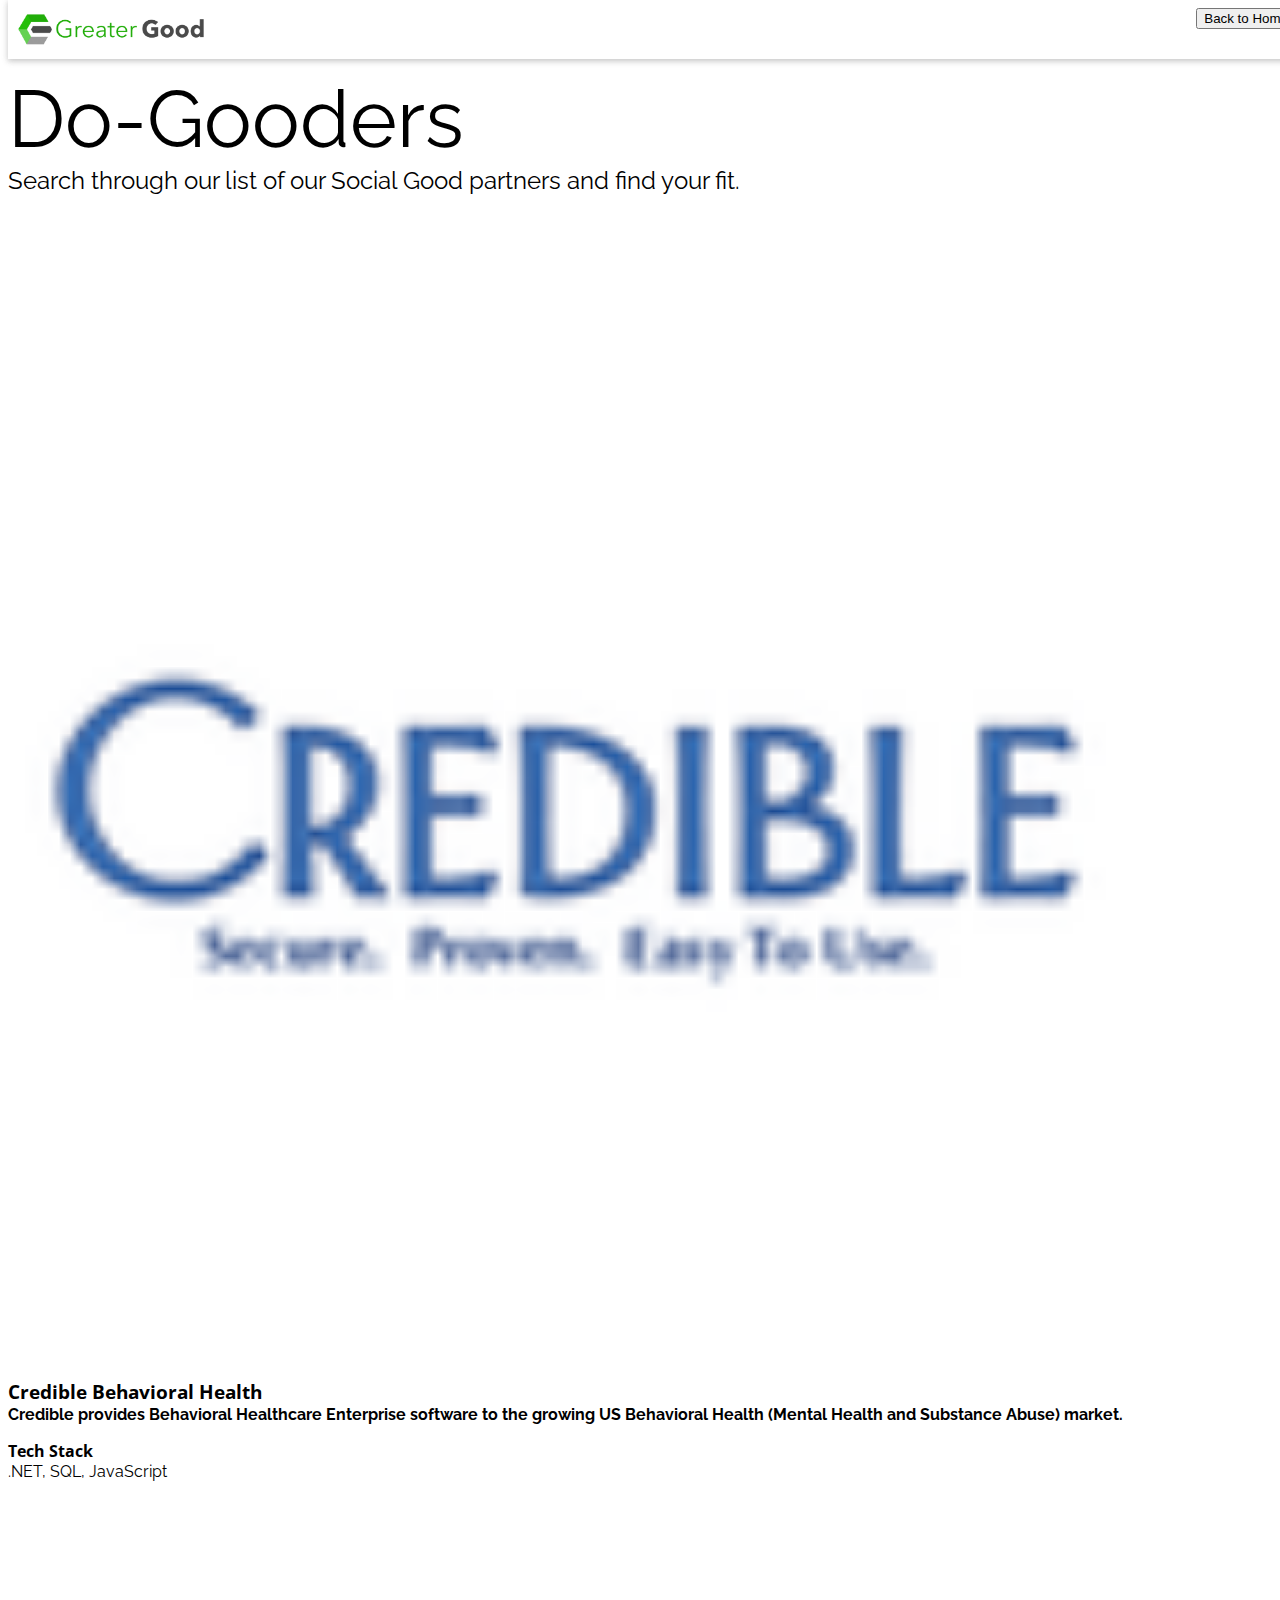
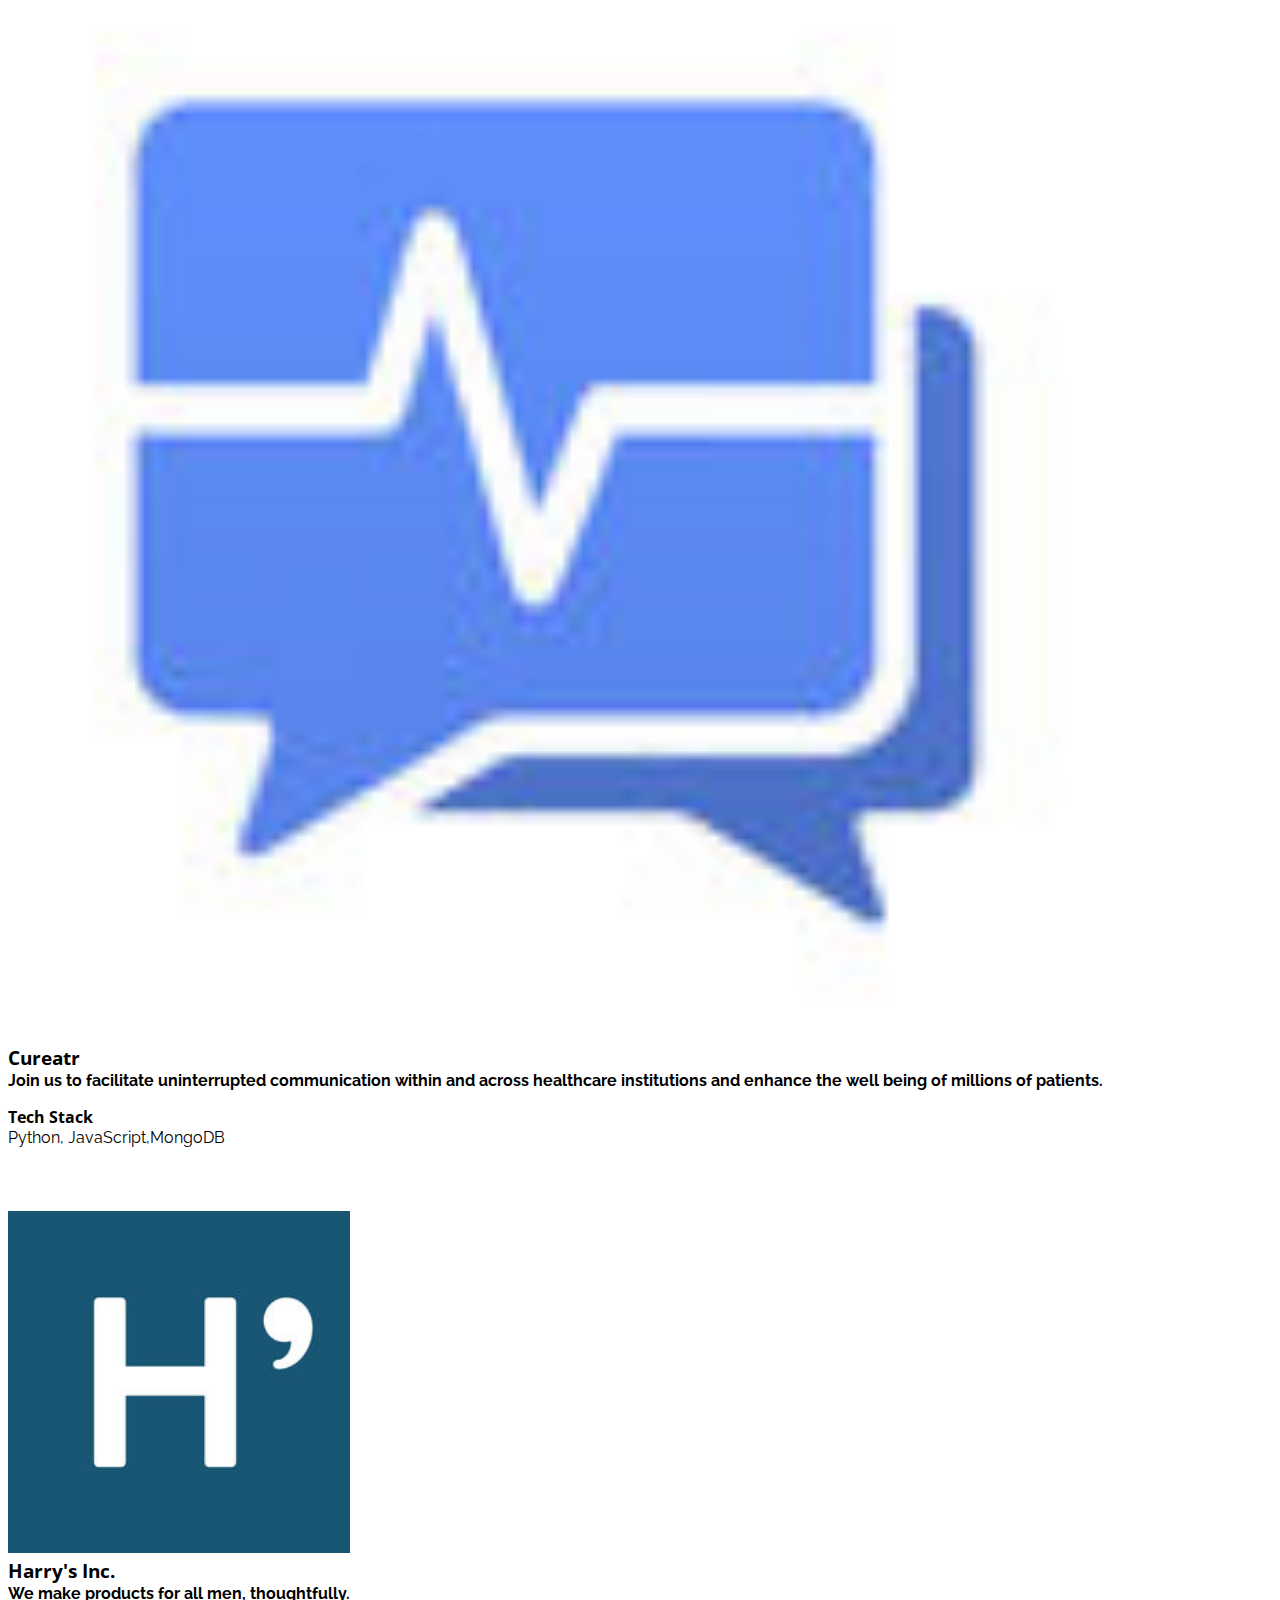
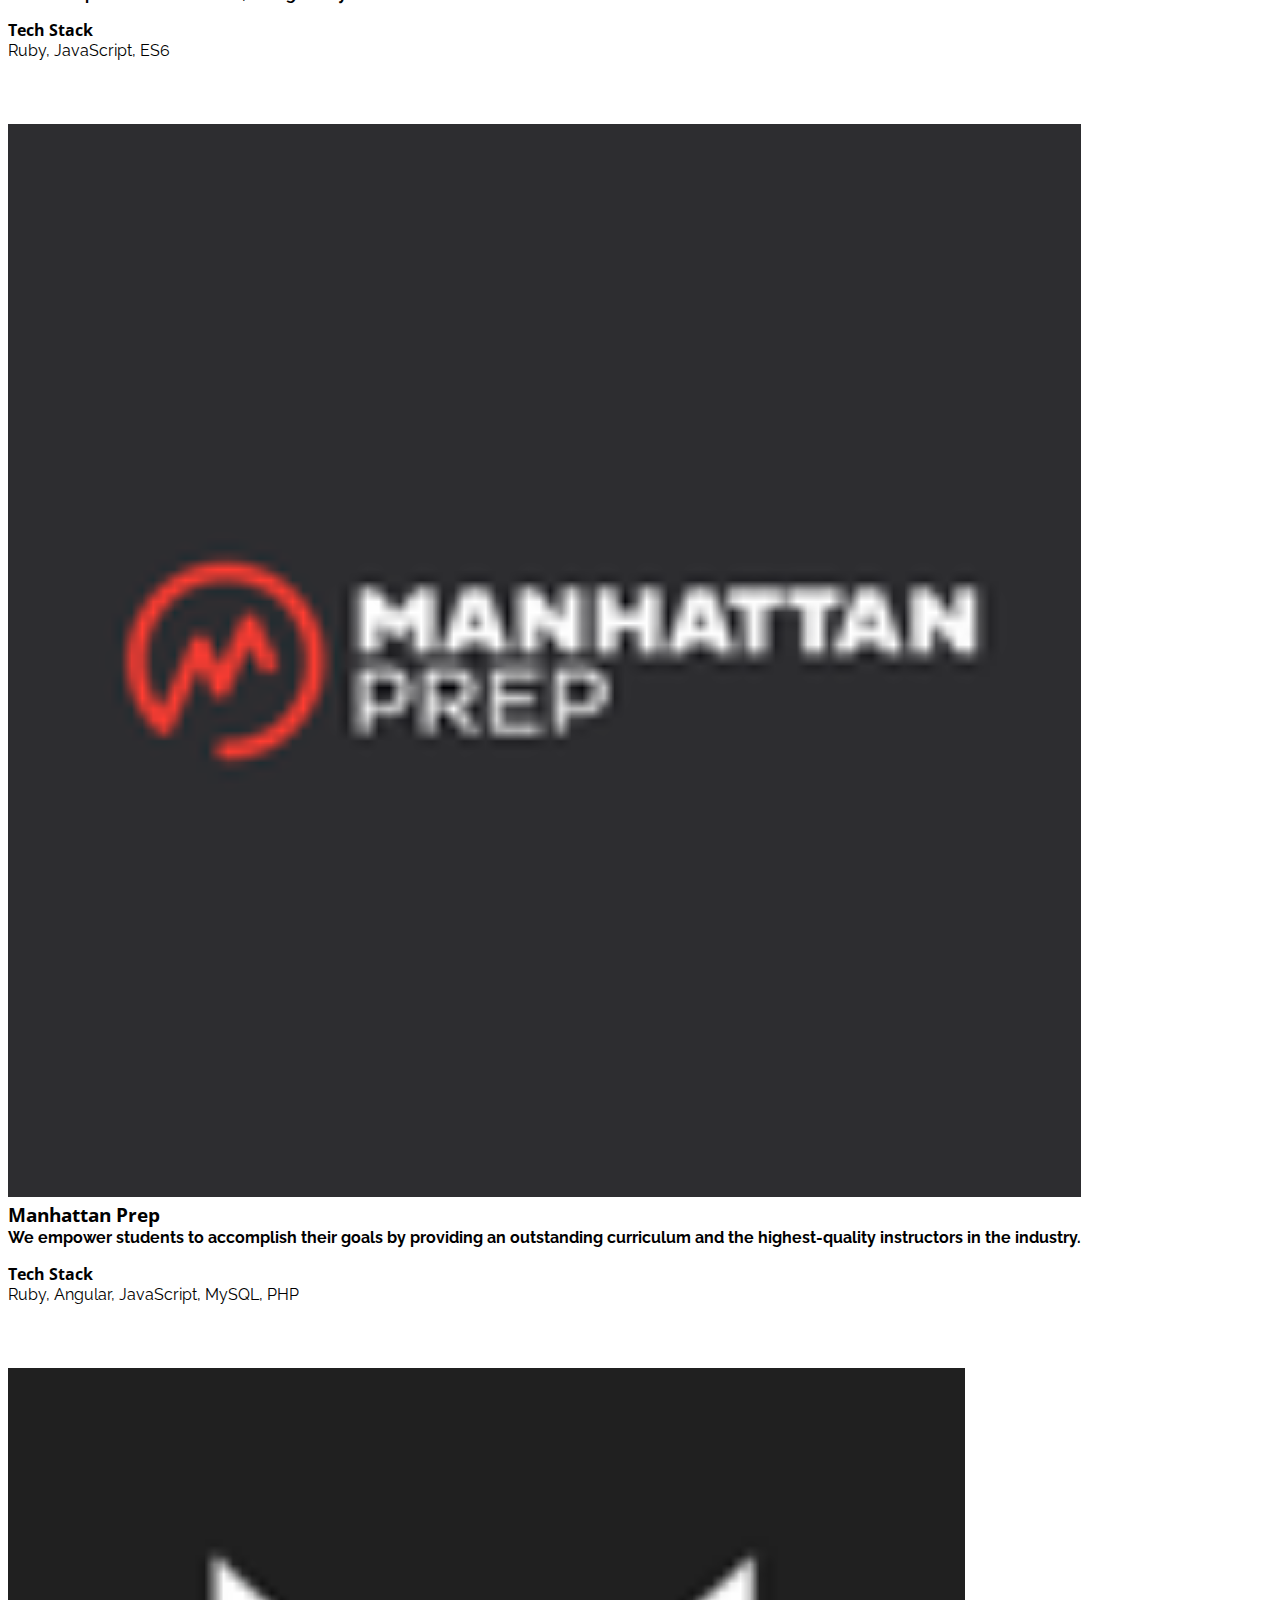
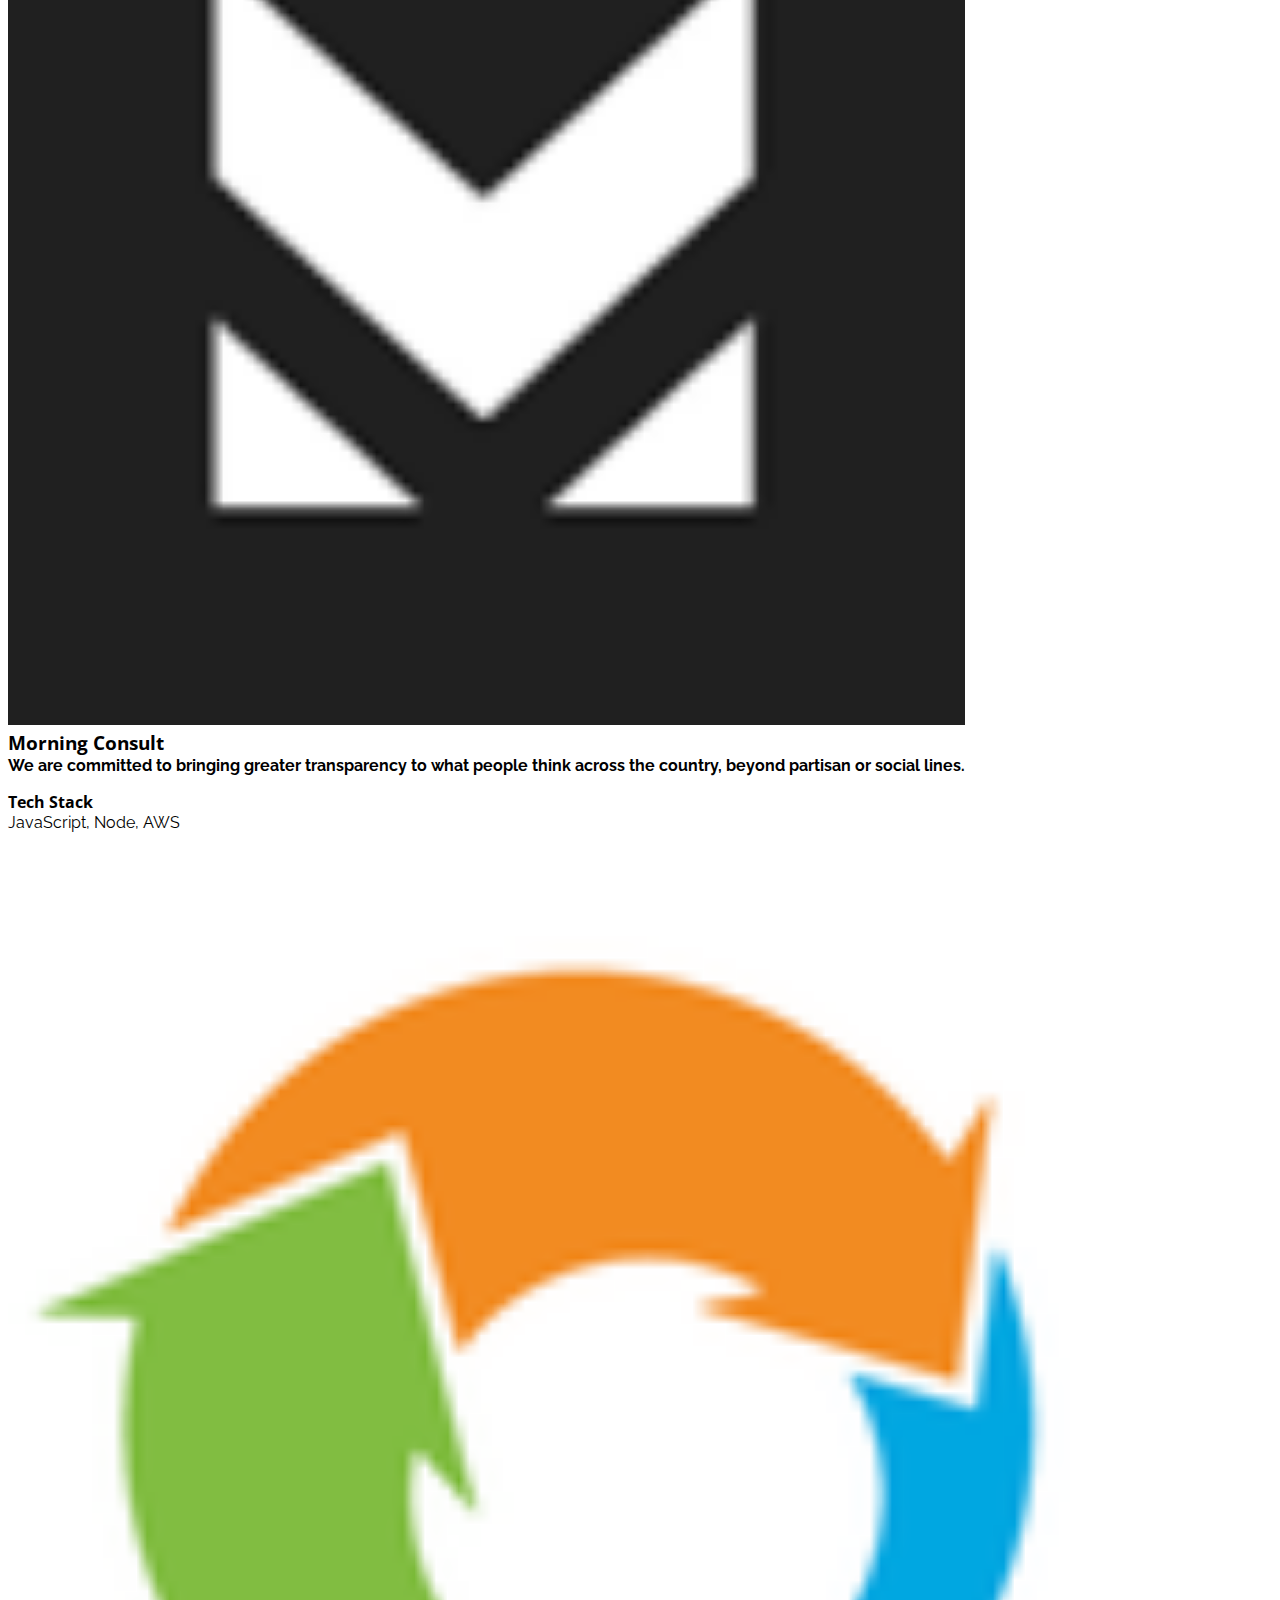
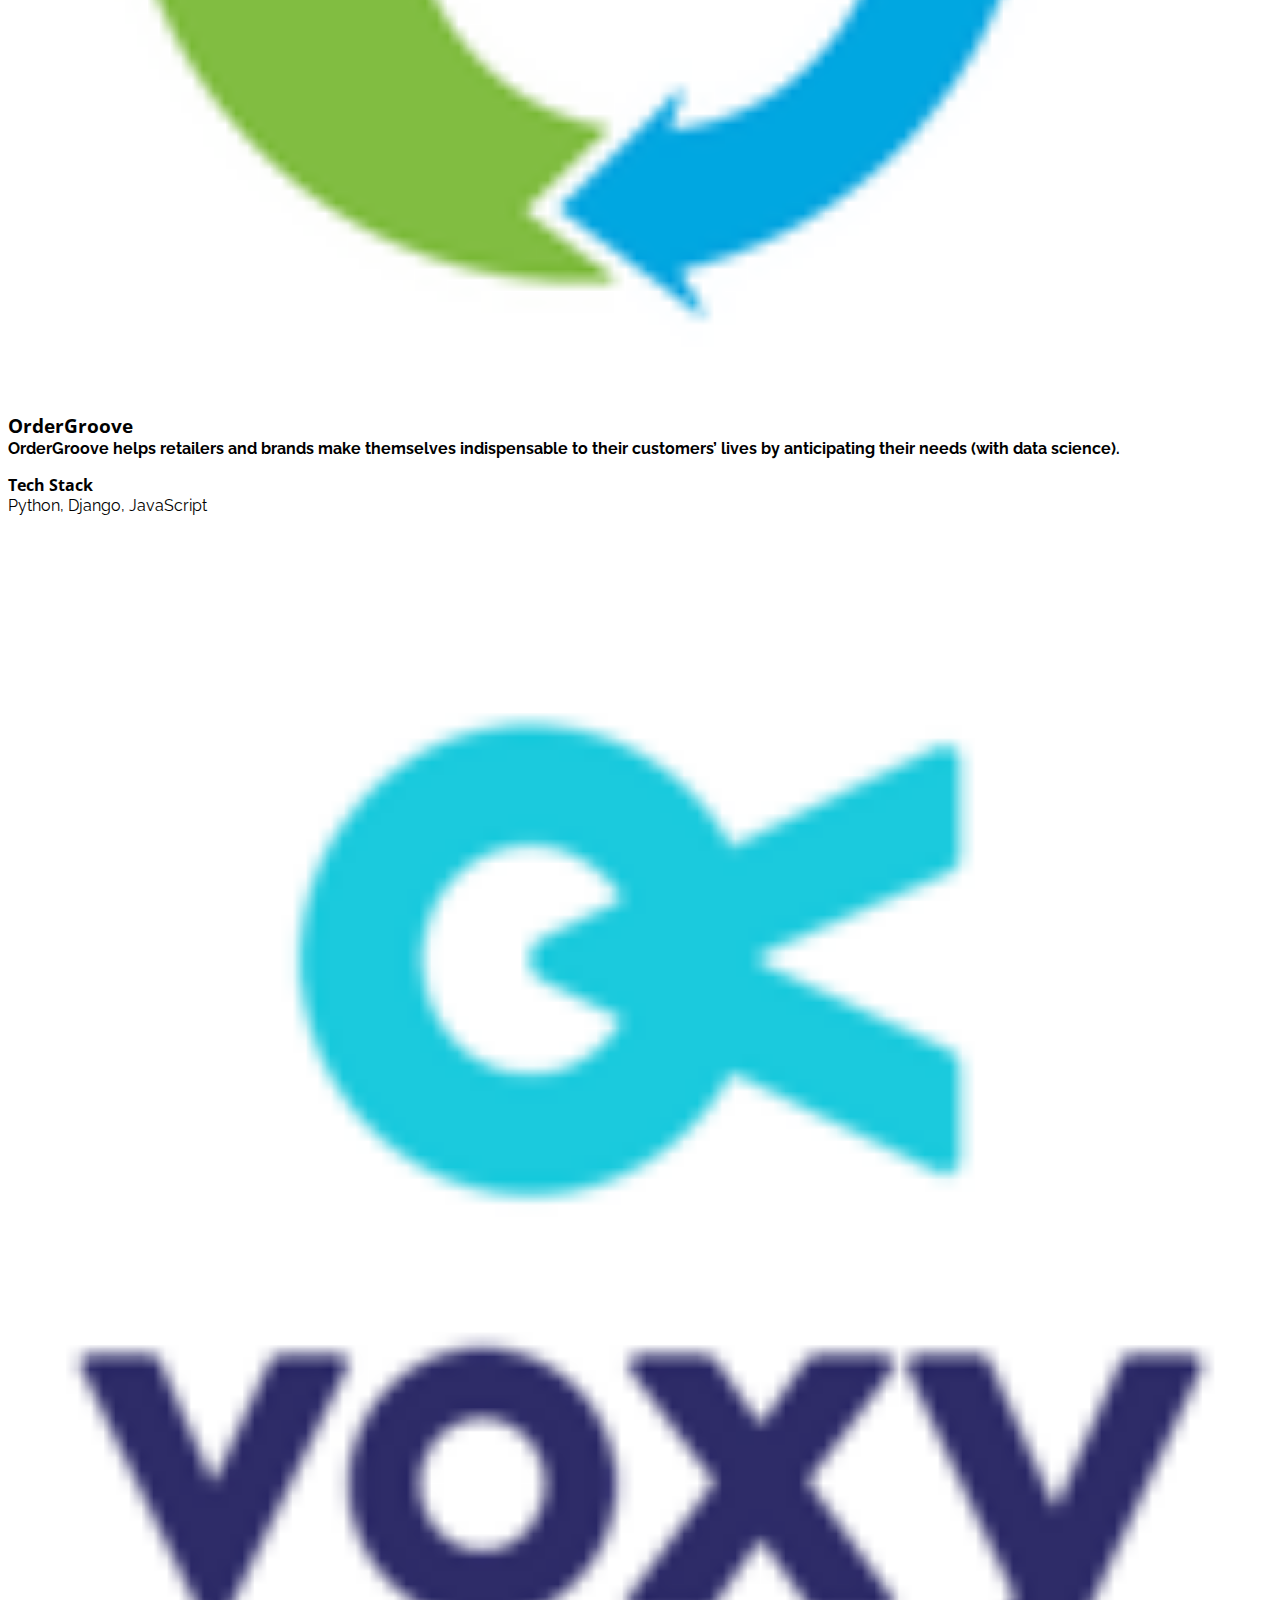
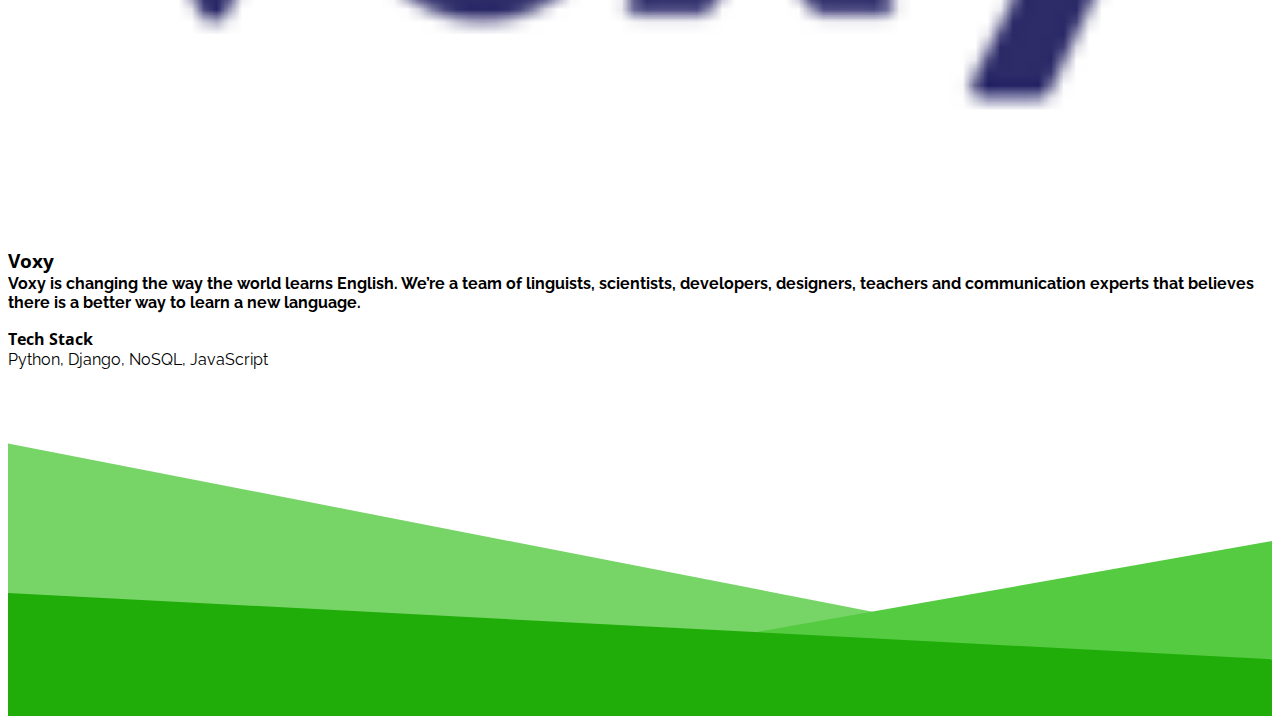
<file: directory.html>
<!doctype html>

<html lang="en">
	<head>
	<meta charset="utf-8">
		<title>Find the Greater Good</title>
		<meta name="description" content="Find the Greater Good">
		<meta name="viewport" content="width=device-width, initial-scale=1, shrink-to-fit=no">
		<link rel="shortcut icon" href="./favicon.ico" />

		<link rel="stylesheet" href="https://stackpath.bootstrapcdn.com/bootstrap/4.1.1/css/bootstrap.min.css" integrity="sha384-WskhaSGFgHYWDcbwN70/dfYBj47jz9qbsMId/iRN3ewGhXQFZCSftd1LZCfmhktB" crossorigin="anonymous">
		<link href="https://fonts.googleapis.com/css?family=Open+Sans|Raleway" rel="stylesheet">
		<link rel="stylesheet" href="https://use.fontawesome.com/releases/v5.1.0/css/all.css" integrity="sha384-lKuwvrZot6UHsBSfcMvOkWwlCMgc0TaWr+30HWe3a4ltaBwTZhyTEggF5tJv8tbt" crossorigin="anonymous">
		<link rel="stylesheet" href="css/master.css">
		<link rel="stylesheet" href="css/directory.css">
	</head>

	<body>
		<div class="navigation">
			<div class="logo">
				<img src="images/gg-logo-2.png" alt="Find the Greater Good">
			</div>
			<div class="menu big-menu">
				<a href="index.html"><button class="btn btn-outline-success" type="button"><i class="fas fa-home"></i> Back to Home</button></a>
			</div>
			<div class="menu small-menu">
				<a href="index.html"><button class="btn btn-outline-success" type="button"><i class="fas fa-home"></i></button></a>
			</div>
		</div>
		
		<div class="directory-header col-md-8 offset-md-2">
			<div class="header">Do-Gooders</div>
			<div class="sub-header">
				Search through our list of our Social Good partners and find your fit.
			</div>
		</div>

		<div class="dg-container col-md-8 offset-md-2">

			<a href="profiles/crediblehealth.html"><div class="col-md-6 col-sm-12 row dg-block">
				<div class="dg-logo col-md-3">
					<img src="images/clients/crediblehealth.png" alt="Credible Behavioral Health">
				</div>
				<div class="dg-stats col-md-9">
					<div class="name">Credible Behavioral Health</div>
					<div class="description">Credible provides Behavioral Healthcare Enterprise software to the growing US Behavioral Health (Mental Health and Substance Abuse) market.</div>
					<div class="tech">
						<div class="title">Tech Stack</div>
						<div class="techs">.NET, SQL, JavaScript</div>
					</div>
				</div>
			</div></a>

			<a href="profiles/cureatr.html"><div class="col-md-6 col-sm-12 row dg-block">
				<div class="dg-logo col-md-3">
					<img src="images/clients/cureatr.jpg" alt="Cureatr">
				</div>
				<div class="dg-stats col-md-9">
					<div class="name">Cureatr</div>
					<div class="description">Join us to facilitate uninterrupted communication within and across healthcare institutions and enhance the well being of millions of patients.</div>
					<div class="tech">
						<div class="title">Tech Stack</div>
						<div class="techs">Python, JavaScript,MongoDB</div>
					</div>
				</div>
			</div></a>

			<a href="profiles/harrys.html"><div class="col-md-6 col-sm-12 row dg-block">
				<div class="dg-logo col-md-3">
					<img src="images/clients/harrys.jpg" alt="Harry's">
				</div>
				<div class="dg-stats col-md-9">
					<div class="name">Harry's Inc.</div>
					<div class="description">We make products for all men, thoughtfully.</div>
					<div class="tech">
						<div class="title">Tech Stack</div>
						<div class="techs">Ruby, JavaScript, ES6</div>
					</div>
				</div>
			</div></a>

			<a href="profiles/manhattanprep.html"><div class="col-md-6 col-sm-12 row dg-block">
				<div class="dg-logo col-md-3">
					<img src="images/clients/manhattanprep.png" alt="Manhattan Prep">
				</div>
				<div class="dg-stats col-md-9">
					<div class="name">Manhattan Prep</div>
					<div class="description">We empower students to accomplish their goals by providing an outstanding curriculum and the highest-quality instructors in the industry.</div>
					<div class="tech">
						<div class="title">Tech Stack</div>
						<div class="techs">Ruby, Angular, JavaScript, MySQL, PHP</div>
					</div>
				</div>
			</div></a>

			<a href="profiles/morningconsult.html"><div class="col-md-6 col-sm-12 row dg-block">
				<div class="dg-logo col-md-3">
					<img src="images/clients/morningconsult.png" alt="Morning Consult">
				</div>
				<div class="dg-stats col-md-9">
					<div class="name">Morning Consult</div>
					<div class="description">We are committed to bringing greater transparency to what people think across the country, beyond partisan or social lines.</div>
					<div class="tech">
						<div class="title">Tech Stack</div>
						<div class="techs">JavaScript, Node, AWS</div>
					</div>
				</div>
			</div></a>

			<a href="profiles/ordergroove.html"><div class="col-md-6 col-sm-12 row dg-block">
				<div class="dg-logo col-md-3">
					<img src="images/clients/ordergroove.png" alt="OrderGroove">
				</div>
				<div class="dg-stats col-md-9">
					<div class="name">OrderGroove</div>
					<div class="description">OrderGroove helps retailers and brands make themselves indispensable to their customers’ lives by anticipating their needs (with data science).</div>
					<div class="tech">
						<div class="title">Tech Stack</div>
						<div class="techs">Python, Django, JavaScript</div>
					</div>
				</div>
			</div></a>

			<a href="profiles/voxy.html"><div class="col-md-6 col-sm-12 row dg-block">
				<div class="dg-logo col-md-3">
					<img src="images/clients/voxy.png" alt="Voxy">
				</div>
				<div class="dg-stats col-md-9">
					<div class="name">Voxy</div>
					<div class="description">Voxy is changing the way the world learns English. We’re a team of linguists, scientists, developers, designers, teachers and communication experts that believes there is a better way to learn a new language.</div>
					<div class="tech">
						<div class="title">Tech Stack</div>
						<div class="techs">Python, Django, NoSQL, JavaScript</div>
					</div>
				</div>
			</div></a>

		</div>

		<img class="content-divider" src="images/background.svg" alt="">
  </body>
</html>
</file>
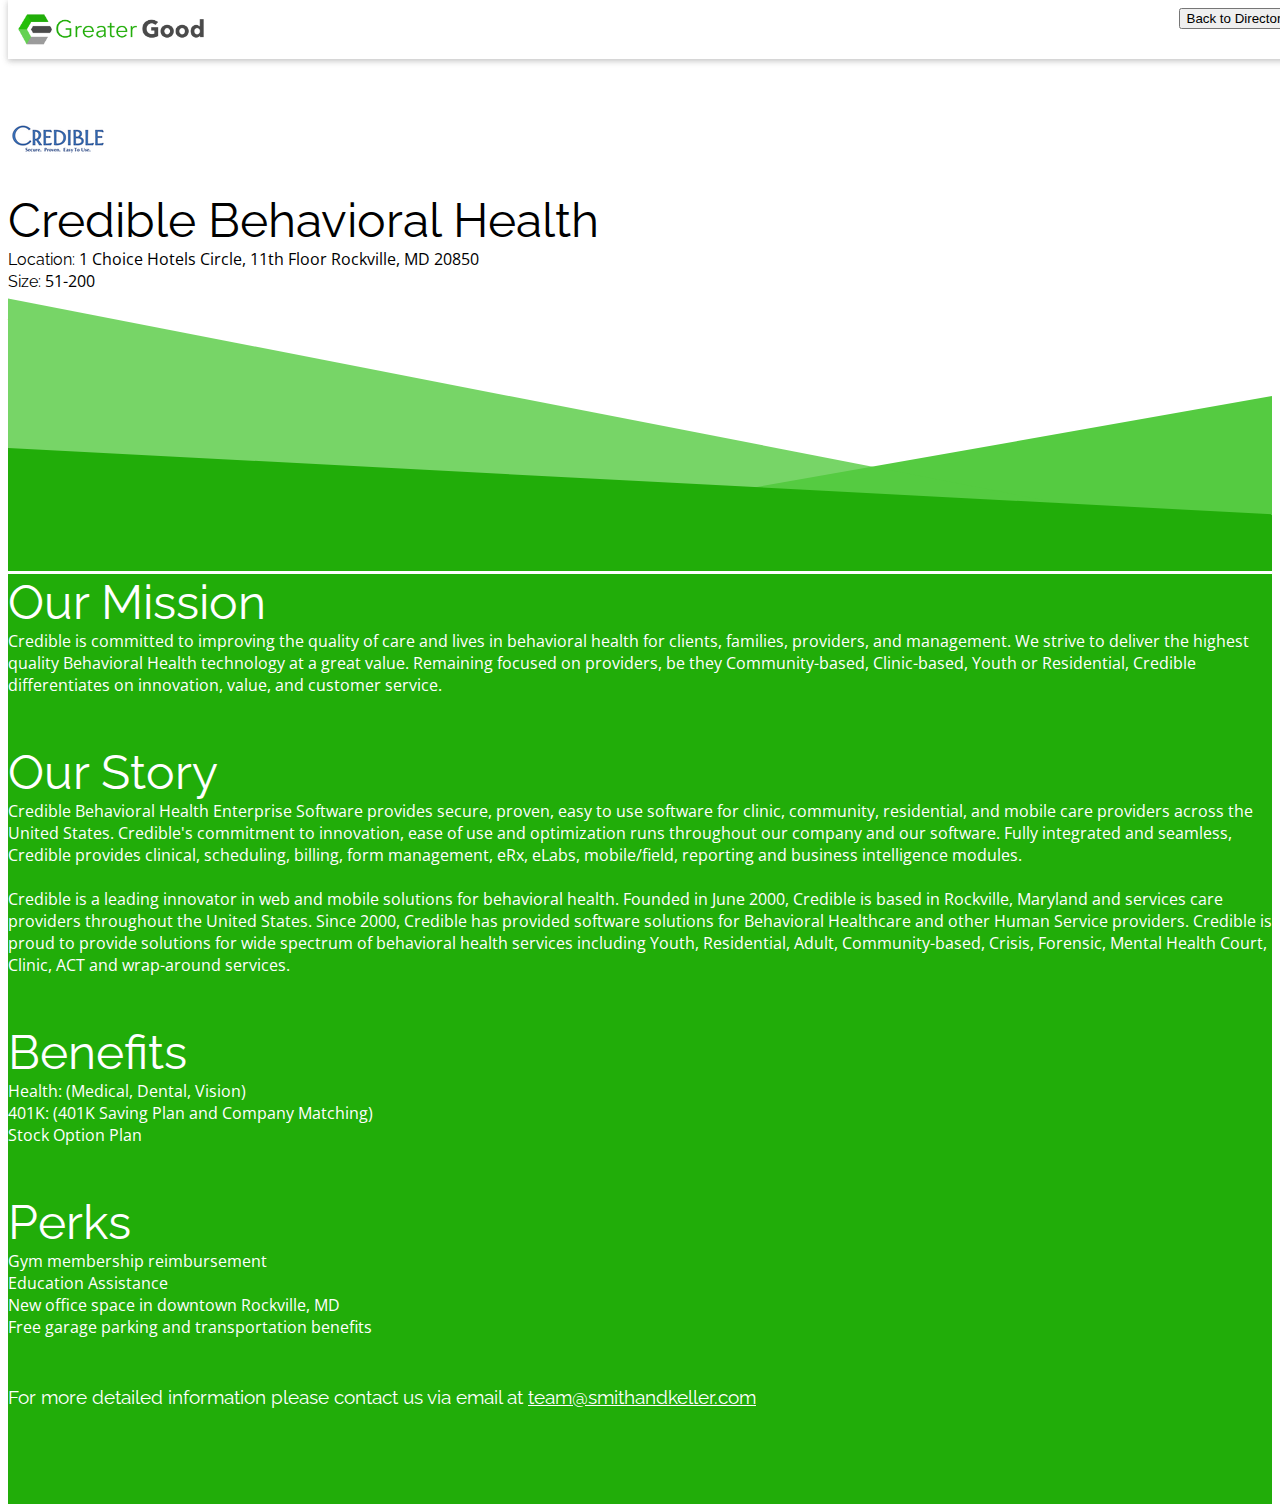
<file: profiles/crediblehealth.html>
<!doctype html>

<html lang="en">
	<head>
	<meta charset="utf-8">
		<title>Find the Greater Good</title>
		<meta name="description" content="Find the Greater Good">
		<meta name="viewport" content="width=device-width, initial-scale=1, shrink-to-fit=no">
		<link rel="shortcut icon" href="../favicon.ico" />

		<link rel="stylesheet" href="https://stackpath.bootstrapcdn.com/bootstrap/4.1.1/css/bootstrap.min.css" integrity="sha384-WskhaSGFgHYWDcbwN70/dfYBj47jz9qbsMId/iRN3ewGhXQFZCSftd1LZCfmhktB" crossorigin="anonymous">
		<link href="https://fonts.googleapis.com/css?family=Open+Sans|Raleway" rel="stylesheet">
		<link rel="stylesheet" href="https://use.fontawesome.com/releases/v5.1.0/css/all.css" integrity="sha384-lKuwvrZot6UHsBSfcMvOkWwlCMgc0TaWr+30HWe3a4ltaBwTZhyTEggF5tJv8tbt" crossorigin="anonymous">
		<link rel="stylesheet" href="../css/master.css">
		<link rel="stylesheet" href="../css/profile.css">
	</head>

	<body>

		<div class="navigation">
			<div class="logo">
				<img src="../images/gg-logo-2.png" alt="Find the Greater Good">
			</div>
			<div class="menu big-menu">
				<a href="../directory.html"><button class="btn btn-outline-success" type="button"><i class="fas fa-angle-double-left"></i> Back to Directory</button></a>
			</div>
			<div class="menu small-menu">
				<a href="../directory.html"><button class="btn btn-outline-success" type="button"><i class="fas fa-angle-double-left"></i></button></a>
			</div>
		</div>

		<div class="company-detail">
			<div class="detail-container col-md-8 offset-md-2 row">
				<div class="col-md-3 logo">
					<img src="../images/clients/crediblehealth.png" alt="">
				</div>
				<div class="col-md-9">
					<div class="name">Credible Behavioral Health</div>
					<div class="detail">
						<span class="title">Location:</span>
						<span class="value">1 Choice Hotels Circle, 11th Floor Rockville, MD 20850</span>
					</div>
					<div class="detail">
						<span class="title">Size:</span>
						<span class="value">51-200</span>
					</div>
					<div class="detail">
						<span class="title">Founded:</span>
						<span class="value">2000</span>
					</div>
					<div class="detail">
						<span class="title">Tech Stack:</span>
						<span class="value">.NET, SQL, JavaScript</span>
					</div>
				</div>
			</div>
		</div>

		<img class="content-divider" src="../images/background.svg" alt="">

		<div class="company-info">
			<div class="col-md-8 offset-md-2">
				<div class="section">
					<div class="header">Our Mission</div>
					<div class="text">
						Credible is committed to improving the quality of care and lives in behavioral health for clients, families, providers, and management. We strive to deliver the highest quality Behavioral Health technology at a great value. Remaining focused on providers, be they Community-based, Clinic-based, Youth or Residential, Credible differentiates on innovation, value, and customer service.
					</div>
				</div>

				<div class="section">
					<div class="header">Our Story</div>
					<div class="text">
						Credible Behavioral Health Enterprise Software provides secure, proven, easy to use software for clinic, community, residential, and mobile care providers across the United States. Credible's commitment to innovation, ease of use and optimization runs throughout our company and our software. Fully integrated and seamless, Credible provides clinical, scheduling, billing, form management, eRx, eLabs, mobile/field, reporting and business intelligence modules.<br><br>
						Credible is a leading innovator in web and mobile solutions for behavioral health. Founded in June 2000, Credible is based in Rockville, Maryland and services care providers throughout the United States. Since 2000, Credible has provided software solutions for Behavioral Healthcare and other Human Service providers. Credible is proud to provide solutions for wide spectrum of behavioral health services including Youth, Residential, Adult, Community-based, Crisis, Forensic, Mental Health Court, Clinic, ACT and wrap-around services.
					</div>
				</div>

				<div class="section">
					<div class="header">Benefits</div>
					<div class="text">
						<div><i class="fas fa-angle-right"></i> Health:  (Medical, Dental, Vision)</div>
						<div><i class="fas fa-angle-right"></i> 401K:  (401K Saving Plan and Company Matching)</div>
						<div><i class="fas fa-angle-right"></i> Stock Option Plan</div>
					</div>
				</div>

				<div class="section">
					<div class="header">Perks</div>
					<div class="text">
						<div><i class="fas fa-angle-right"></i> Gym membership reimbursement</div>
						<div><i class="fas fa-angle-right"></i> Education Assistance</div>
						<div><i class="fas fa-angle-right"></i> New office space in downtown Rockville, MD</div>
						<div><i class="fas fa-angle-right"></i> Free garage parking and transportation benefits</div>
					</div>
				</div>

				<div class="section">
					<div class="contact">
						<i class="fas fa-info-circle"></i> For more detailed information please contact us via email <i class="far fa-envelope"></i> at <a href="mailto:team@smithandkeller.com">team@smithandkeller.com</a>
					</div>
				</div>
			</div>
		</div>

	</body>
</html>
</file>
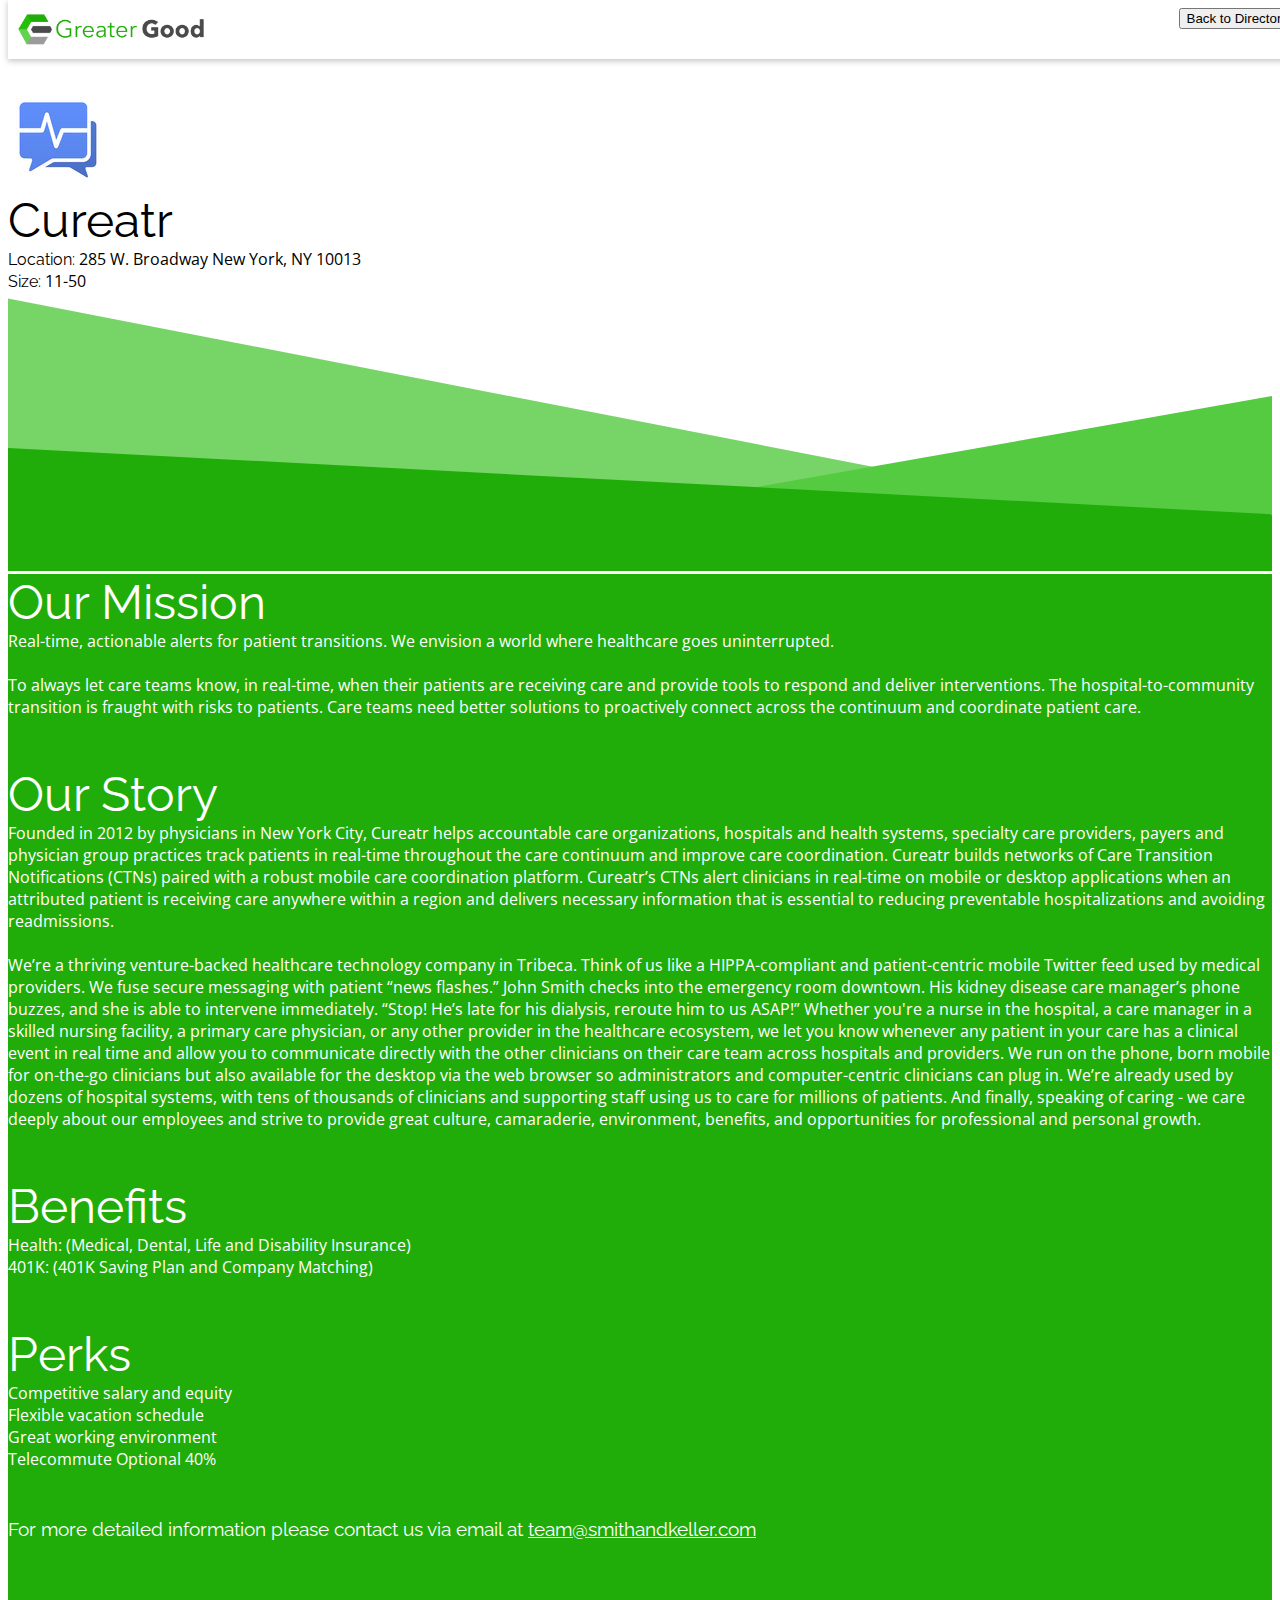
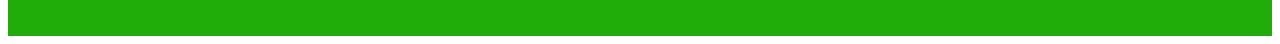
<file: profiles/cureatr.html>
<!doctype html>

<html lang="en">
	<head>
	<meta charset="utf-8">
		<title>Find the Greater Good</title>
		<meta name="description" content="Find the Greater Good">
		<meta name="viewport" content="width=device-width, initial-scale=1, shrink-to-fit=no">
		<link rel="shortcut icon" href="../favicon.ico" />

		<link rel="stylesheet" href="https://stackpath.bootstrapcdn.com/bootstrap/4.1.1/css/bootstrap.min.css" integrity="sha384-WskhaSGFgHYWDcbwN70/dfYBj47jz9qbsMId/iRN3ewGhXQFZCSftd1LZCfmhktB" crossorigin="anonymous">
		<link href="https://fonts.googleapis.com/css?family=Open+Sans|Raleway" rel="stylesheet">
		<link rel="stylesheet" href="https://use.fontawesome.com/releases/v5.1.0/css/all.css" integrity="sha384-lKuwvrZot6UHsBSfcMvOkWwlCMgc0TaWr+30HWe3a4ltaBwTZhyTEggF5tJv8tbt" crossorigin="anonymous">
		<link rel="stylesheet" href="../css/master.css">
		<link rel="stylesheet" href="../css/profile.css">
	</head>

	<body>

		<div class="navigation">
			<div class="logo">
				<img src="../images/gg-logo-2.png" alt="Find the Greater Good">
			</div>
			<div class="menu big-menu">
				<a href="../directory.html"><button class="btn btn-outline-success" type="button"><i class="fas fa-angle-double-left"></i> Back to Directory</button></a>
			</div>
			<div class="menu small-menu">
				<a href="../directory.html"><button class="btn btn-outline-success" type="button"><i class="fas fa-angle-double-left"></i></button></a>
			</div>
		</div>

		<div class="company-detail">
			<div class="detail-container col-md-8 offset-md-2 row">
				<div class="col-md-3 logo">
					<img src="../images/clients/cureatr.jpg" alt="">
				</div>
				<div class="col-md-9">
					<div class="name">Cureatr</div>
					<div class="detail">
						<span class="title">Location:</span>
						<span class="value">285 W. Broadway New York, NY 10013</span>
					</div>
					<div class="detail">
						<span class="title">Size:</span>
						<span class="value">11-50</span>
					</div>
					<div class="detail">
						<span class="title">Founded:</span>
						<span class="value">2011</span>
					</div>
					<div class="detail">
						<span class="title">Tech Stack:</span>
						<span class="value">Python, JavaScript,MongoDB</span>
					</div>
				</div>
			</div>
		</div>

		<img class="content-divider" src="../images/background.svg" alt="">

		<div class="company-info">
			<div class="col-md-8 offset-md-2">
				<div class="section">
					<div class="header">Our Mission</div>
					<div class="text">
						Real-time, actionable alerts for patient transitions. We envision a world where healthcare goes uninterrupted.<br><br>
						To always let care teams know, in real-time, when their patients are receiving care and provide tools to respond and deliver interventions. The hospital-to-community transition is fraught with risks to patients. Care teams need better solutions to proactively connect across the continuum and coordinate patient care.
					</div>
				</div>

				<div class="section">
					<div class="header">Our Story</div>
					<div class="text">
						Founded in 2012 by physicians in New York City, Cureatr helps accountable care organizations, hospitals and health systems, specialty care providers, payers and physician group practices track patients in real-time throughout the care continuum and improve care coordination. Cureatr builds networks of Care Transition Notifications (CTNs) paired with a robust mobile care coordination platform. Cureatr’s CTNs alert clinicians in real-time on mobile or desktop applications when an attributed patient is receiving care anywhere within a region and delivers necessary information that is essential to reducing preventable hospitalizations and avoiding readmissions.<br><br>
						We’re a thriving venture-backed healthcare technology company in Tribeca. Think of us like a HIPPA-compliant and patient-centric mobile Twitter feed used by medical providers. We fuse secure messaging with patient “news flashes.” John Smith checks into the emergency room downtown. His kidney disease care manager’s phone buzzes, and she is able to intervene immediately. “Stop! He’s late for his dialysis, reroute him to us ASAP!” Whether you're a nurse in the hospital, a care manager in a skilled nursing facility, a primary care physician, or any other provider in the healthcare ecosystem, we let you know whenever any patient in your care has a clinical event in real time and allow you to communicate directly with the other clinicians on their care team across hospitals and providers. We run on the phone, born mobile for on-the-go clinicians but also available for the desktop via the web browser so administrators and computer-centric clinicians can plug in. We’re already used by dozens of hospital systems, with tens of thousands of clinicians and supporting staff using us to care for millions of patients. And finally, speaking of caring - we care deeply about our employees and strive to provide great culture, camaraderie, environment, benefits, and opportunities for professional and personal growth.
					</div>
				</div>

				<div class="section">
					<div class="header">Benefits</div>
					<div class="text">
						<div><i class="fas fa-angle-right"></i> Health:  (Medical, Dental, Life and Disability Insurance)</div>
						<div><i class="fas fa-angle-right"></i> 401K:  (401K Saving Plan and Company Matching)</div>
					</div>
				</div>

				<div class="section">
					<div class="header">Perks</div>
					<div class="text">
						<div><i class="fas fa-angle-right"></i> Competitive salary and equity</div>
						<div><i class="fas fa-angle-right"></i> Flexible vacation schedule</div>
						<div><i class="fas fa-angle-right"></i> Great working environment</div>
						<div><i class="fas fa-angle-right"></i> Telecommute Optional 40%</div>
					</div>
				</div>

				<div class="section">
					<div class="contact">
						<i class="fas fa-info-circle"></i> For more detailed information please contact us via email <i class="far fa-envelope"></i> at <a href="mailto:team@smithandkeller.com">team@smithandkeller.com</a>
					</div>
				</div>
			</div>
		</div>

	</body>
</html>
</file>
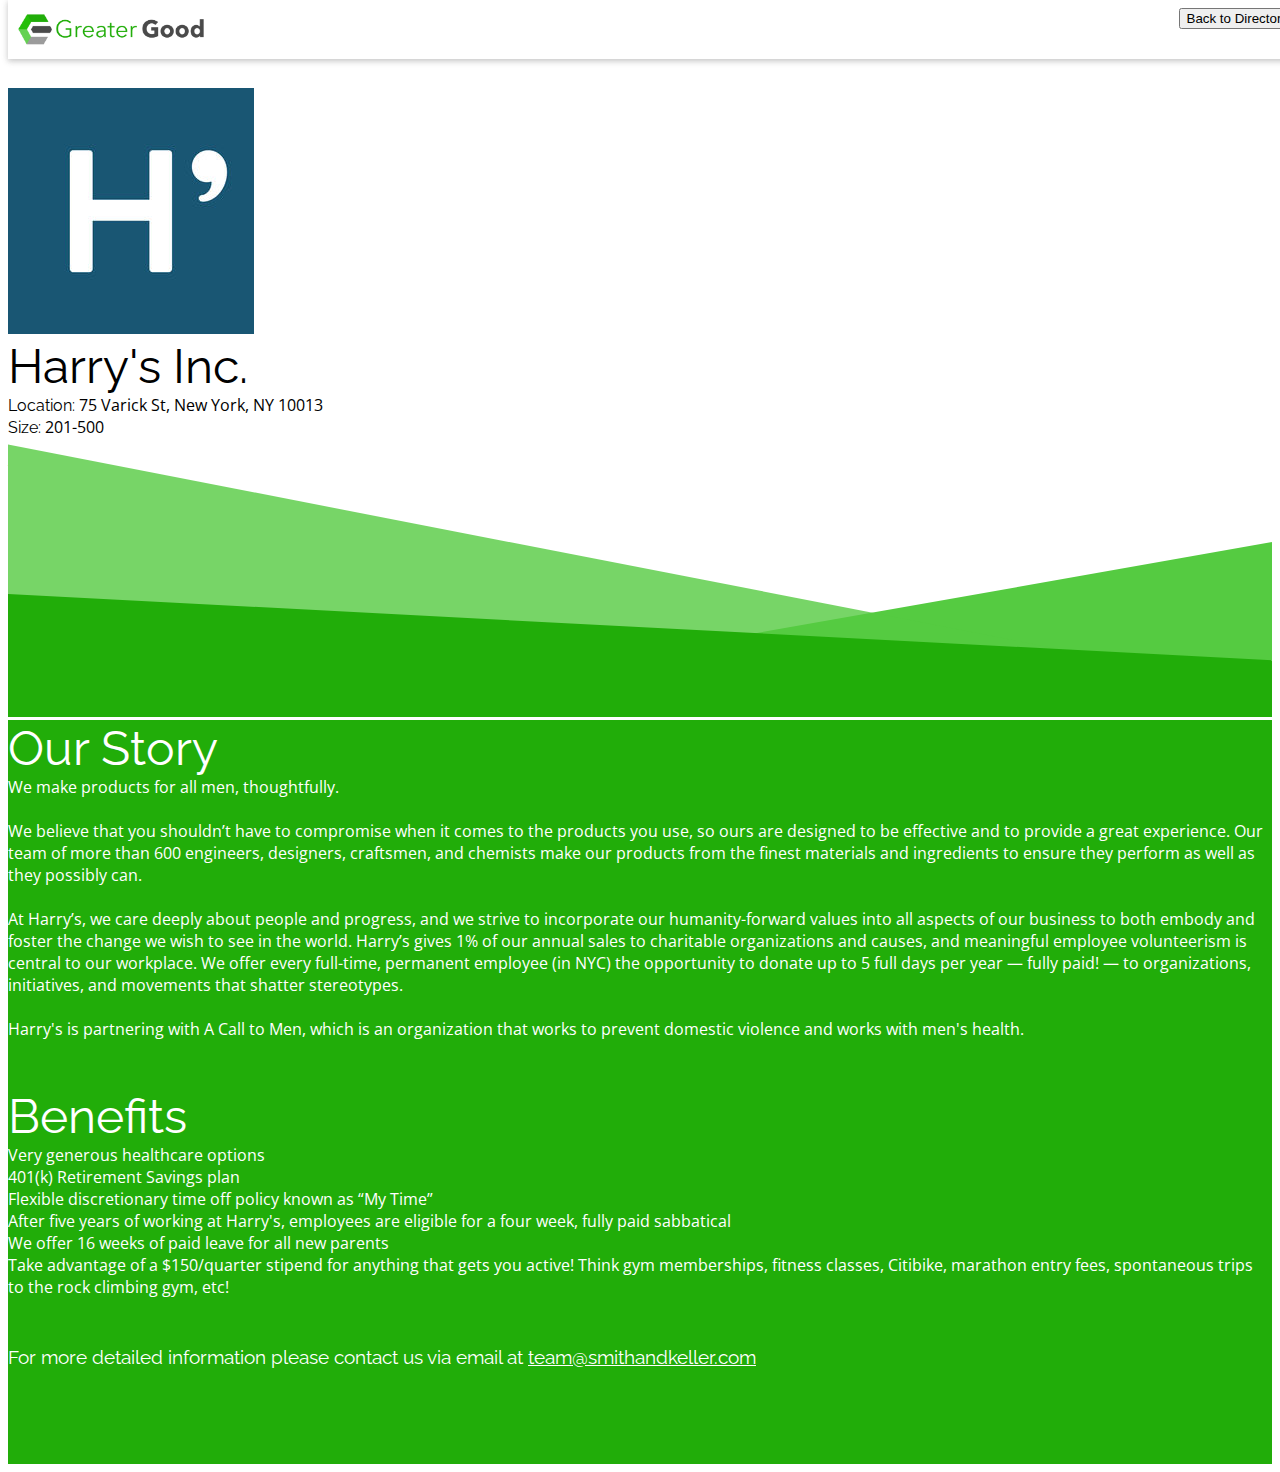
<file: profiles/harrys.html>
<!doctype html>

<html lang="en">
	<head>
	<meta charset="utf-8">
		<title>Find the Greater Good</title>
		<meta name="description" content="Find the Greater Good">
		<meta name="viewport" content="width=device-width, initial-scale=1, shrink-to-fit=no">
		<link rel="shortcut icon" href="../favicon.ico" />

		<link rel="stylesheet" href="https://stackpath.bootstrapcdn.com/bootstrap/4.1.1/css/bootstrap.min.css" integrity="sha384-WskhaSGFgHYWDcbwN70/dfYBj47jz9qbsMId/iRN3ewGhXQFZCSftd1LZCfmhktB" crossorigin="anonymous">
		<link href="https://fonts.googleapis.com/css?family=Open+Sans|Raleway" rel="stylesheet">
		<link rel="stylesheet" href="https://use.fontawesome.com/releases/v5.1.0/css/all.css" integrity="sha384-lKuwvrZot6UHsBSfcMvOkWwlCMgc0TaWr+30HWe3a4ltaBwTZhyTEggF5tJv8tbt" crossorigin="anonymous">
		<link rel="stylesheet" href="../css/master.css">
		<link rel="stylesheet" href="../css/profile.css">
	</head>

	<body>

		<div class="navigation">
			<div class="logo">
				<img src="../images/gg-logo-2.png" alt="Find the Greater Good">
			</div>
			<div class="menu big-menu">
				<a href="../directory.html"><button class="btn btn-outline-success" type="button"><i class="fas fa-angle-double-left"></i> Back to Directory</button></a>
			</div>
			<div class="menu small-menu">
				<a href="../directory.html"><button class="btn btn-outline-success" type="button"><i class="fas fa-angle-double-left"></i></button></a>
			</div>
		</div>

		<div class="company-detail">
			<div class="detail-container col-md-8 offset-md-2 row">
				<div class="col-md-3 logo">
					<img src="../images/clients/harrys.jpg" alt="">
				</div>
				<div class="col-md-9">
					<div class="name">Harry's Inc.</div>
					<div class="detail">
						<span class="title">Location:</span>
						<span class="value">75 Varick St, New York, NY 10013</span>
					</div>
					<div class="detail">
						<span class="title">Size:</span>
						<span class="value">201-500</span>
					</div>
					<div class="detail">
						<span class="title">Founded:</span>
						<span class="value">2013</span>
					</div>
					<div class="detail">
						<span class="title">Tech Stack:</span>
						<span class="value">JavaScript, ES6, Ruby</span>
					</div>
				</div>
			</div>
		</div>

		<img class="content-divider" src="../images/background.svg" alt="">

		<div class="company-info">
			<div class="col-md-8 offset-md-2">

				<div class="section">
					<div class="header">Our Story</div>
					<div class="text">
						We make products for all men, thoughtfully.<br><br>
						We believe that you shouldn’t have to compromise when it comes to the products you use, so ours are designed to be effective and to provide a great experience. Our team of more than 600 engineers, designers, craftsmen, and chemists make our products from the finest materials and ingredients to ensure they perform as well as they possibly can.<br><br>
						At Harry’s, we care deeply about people and progress, and we strive to incorporate our humanity-forward values into all aspects of our business to both embody and foster the change we wish to see in the world. Harry’s gives 1% of our annual sales to charitable organizations and causes, and meaningful employee volunteerism is central to our workplace. We offer every full-time, permanent employee (in NYC) the opportunity to donate up to 5 full days per year — fully paid! — to organizations, initiatives, and movements that shatter stereotypes.<br><br>
						Harry's is partnering with A Call to Men, which is an organization that works to prevent domestic violence and works with men's health.
					</div>
				</div>

				<div class="section">
					<div class="header">Benefits</div>
					<div class="text">
						<div><i class="fas fa-angle-right"></i> Very generous healthcare options</div>
						<div><i class="fas fa-angle-right"></i> 401(k) Retirement Savings plan</div>
						<div><i class="fas fa-angle-right"></i> Flexible discretionary time off policy known as “My Time”</div>
						<div><i class="fas fa-angle-right"></i> After five years of working at Harry's, employees are eligible for a four week, fully paid sabbatical</div>
						<div><i class="fas fa-angle-right"></i> We offer 16 weeks of paid leave for all new parents</div>
						<div><i class="fas fa-angle-right"></i> Take advantage of a $150/quarter stipend for anything that gets you active! Think gym memberships, fitness classes, Citibike, marathon entry fees, spontaneous trips to the rock climbing gym, etc!</div>
					</div>
				</div>

				<div class="section">
					<div class="contact">
						<i class="fas fa-info-circle"></i> For more detailed information please contact us via email <i class="far fa-envelope"></i> at <a href="mailto:team@smithandkeller.com">team@smithandkeller.com</a>
					</div>
				</div>
			</div>
		</div>

	</body>
</html>
</file>
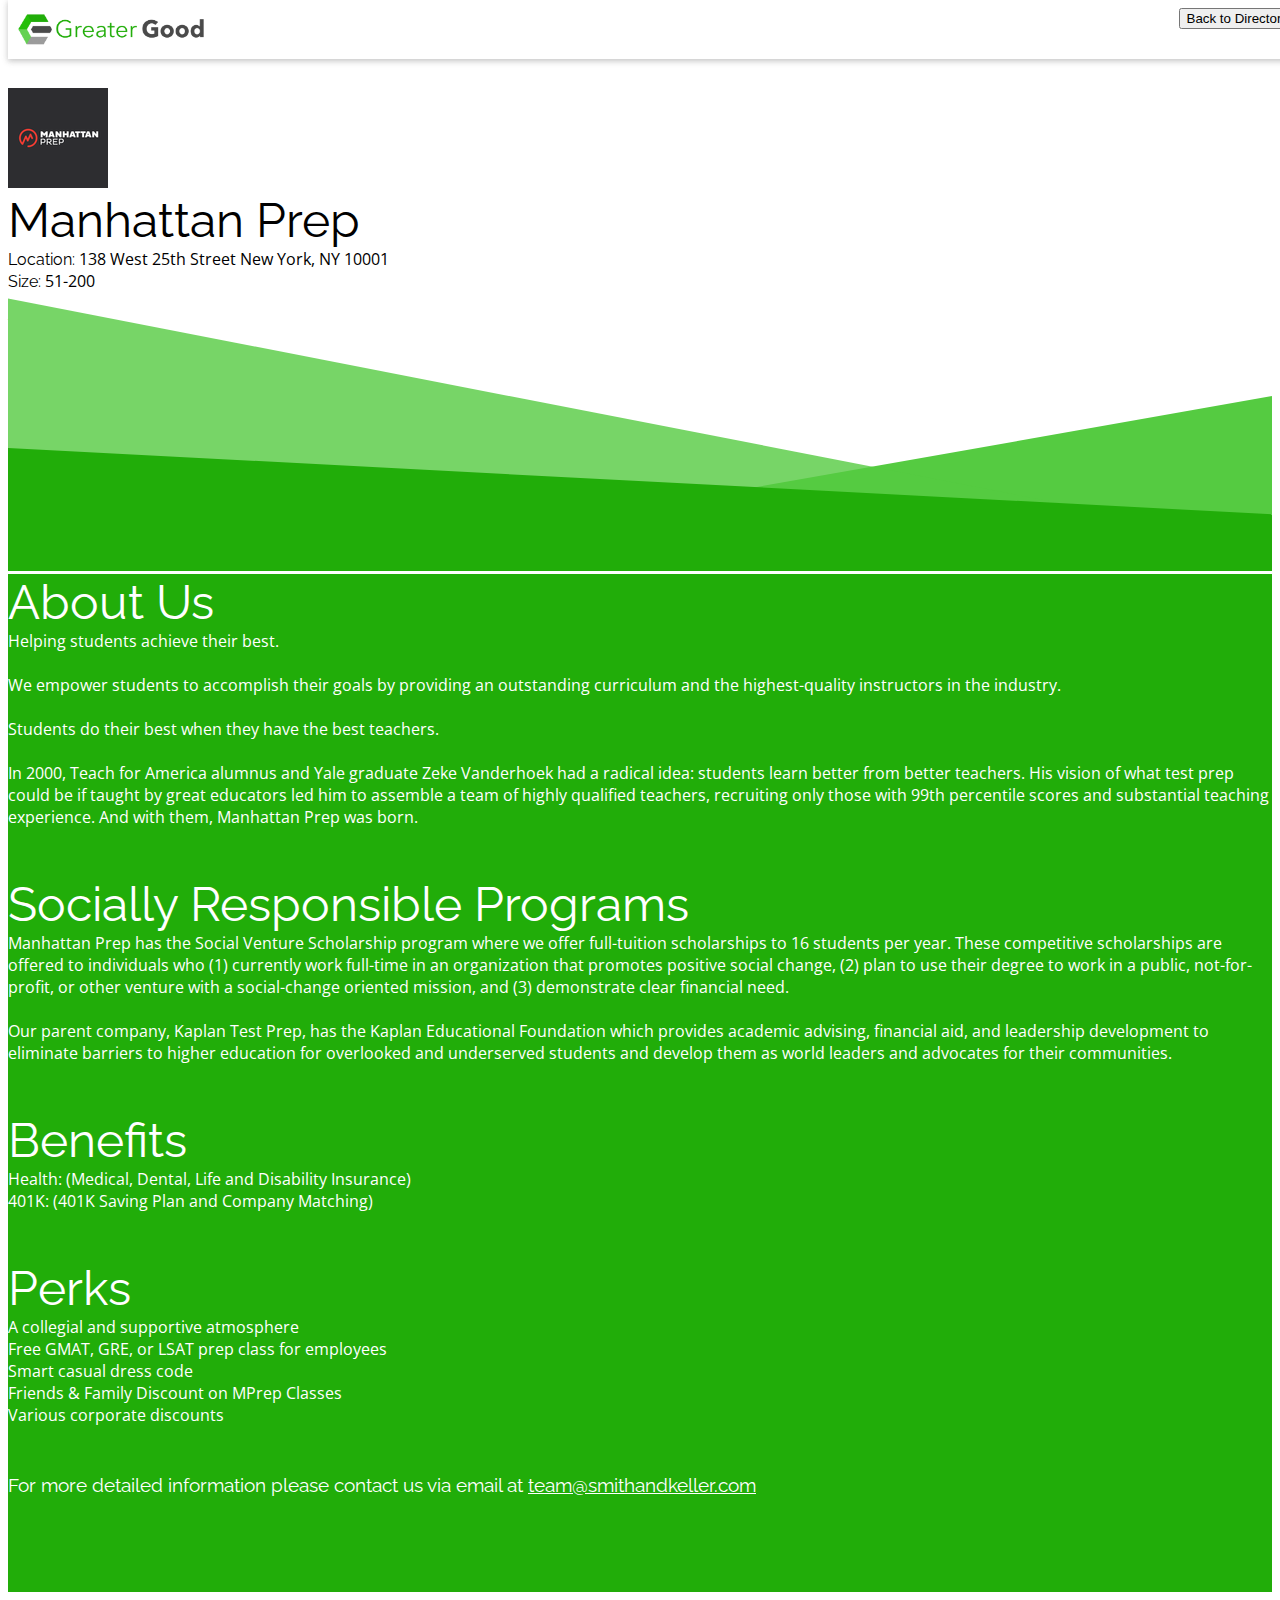
<file: profiles/manhattanprep.html>
<!doctype html>

<html lang="en">
	<head>
	<meta charset="utf-8">
		<title>Find the Greater Good</title>
		<meta name="description" content="Find the Greater Good">
		<meta name="viewport" content="width=device-width, initial-scale=1, shrink-to-fit=no">
		<link rel="shortcut icon" href="../favicon.ico" />

		<link rel="stylesheet" href="https://stackpath.bootstrapcdn.com/bootstrap/4.1.1/css/bootstrap.min.css" integrity="sha384-WskhaSGFgHYWDcbwN70/dfYBj47jz9qbsMId/iRN3ewGhXQFZCSftd1LZCfmhktB" crossorigin="anonymous">
		<link href="https://fonts.googleapis.com/css?family=Open+Sans|Raleway" rel="stylesheet">
		<link rel="stylesheet" href="https://use.fontawesome.com/releases/v5.1.0/css/all.css" integrity="sha384-lKuwvrZot6UHsBSfcMvOkWwlCMgc0TaWr+30HWe3a4ltaBwTZhyTEggF5tJv8tbt" crossorigin="anonymous">
		<link rel="stylesheet" href="../css/master.css">
		<link rel="stylesheet" href="../css/profile.css">
	</head>

	<body>

		<div class="navigation">
			<div class="logo">
				<img src="../images/gg-logo-2.png" alt="Find the Greater Good">
			</div>
			<div class="menu big-menu">
				<a href="../directory.html"><button class="btn btn-outline-success" type="button"><i class="fas fa-angle-double-left"></i> Back to Directory</button></a>
			</div>
			<div class="menu small-menu">
				<a href="../directory.html"><button class="btn btn-outline-success" type="button"><i class="fas fa-angle-double-left"></i></button></a>
			</div>
		</div>

		<div class="company-detail">
			<div class="detail-container col-md-8 offset-md-2 row">
				<div class="col-md-3 logo">
					<img src="../images/clients/manhattanprep.png" alt="">
				</div>
				<div class="col-md-9">
					<div class="name">Manhattan Prep</div>
					<div class="detail">
						<span class="title">Location:</span>
						<span class="value">138 West 25th Street New York, NY 10001</span>
					</div>
					<div class="detail">
						<span class="title">Size:</span>
						<span class="value">51-200</span>
					</div>
					<div class="detail">
						<span class="title">Founded:</span>
						<span class="value">2000</span>
					</div>
					<div class="detail">
						<span class="title">Tech Stack:</span>
						<span class="value">Ruby, Angular, JavaScript, MySQL, PHP</span>
					</div>
				</div>
			</div>
		</div>

		<img class="content-divider" src="../images/background.svg" alt="">

		<div class="company-info">
			<div class="col-md-8 offset-md-2">
				<div class="section">
					<div class="header">About Us</div>
					<div class="text">
						Helping students achieve their best.<br><br>
						We empower students to accomplish their goals by providing an outstanding curriculum and the highest-quality instructors in the industry.<br><br>
						Students do their best when they have the best teachers.<br><br>				
						In 2000, Teach for America alumnus and Yale graduate Zeke Vanderhoek had a radical idea: students learn better from better teachers. His vision of what test prep could be if taught by great educators led him to assemble a team of highly qualified teachers, recruiting only those with 99th percentile scores and substantial teaching experience. And with them, Manhattan Prep was born.
					</div>
				</div>

				<div class="section">
					<div class="header">Socially Responsible Programs</div>
					<div class="text">
						Manhattan Prep has the Social Venture Scholarship program where we offer full-tuition scholarships to 16 students per year. These competitive scholarships are offered to individuals who (1) currently work full-time in an organization that promotes positive social change, (2) plan to use their degree to work in a public, not-for-profit, or other venture with a social-change oriented mission, and (3) demonstrate clear financial need.<br><br>
						Our parent company, Kaplan Test Prep, has the Kaplan Educational Foundation which provides academic advising, financial aid, and leadership development to eliminate barriers to higher education for overlooked and underserved students and develop them as world leaders and advocates for their communities.
					</div>
				</div>

				<div class="section">
					<div class="header">Benefits</div>
					<div class="text">
						<div><i class="fas fa-angle-right"></i> Health:  (Medical, Dental, Life and Disability Insurance)</div>
						<div><i class="fas fa-angle-right"></i> 401K:  (401K Saving Plan and Company Matching)</div>
					</div>
				</div>

				<div class="section">
					<div class="header">Perks</div>
					<div class="text">
						<div><i class="fas fa-angle-right"></i> A collegial and supportive atmosphere</div>
						<div><i class="fas fa-angle-right"></i> Free GMAT, GRE, or LSAT prep class for employees</div>
						<div><i class="fas fa-angle-right"></i> Smart casual dress code</div>
						<div><i class="fas fa-angle-right"></i> Friends & Family Discount on MPrep Classes</div>
						<div><i class="fas fa-angle-right"></i> Various corporate discounts</div>
					</div>
				</div>

				<div class="section">
					<div class="contact">
						<i class="fas fa-info-circle"></i> For more detailed information please contact us via email <i class="far fa-envelope"></i> at <a href="mailto:team@smithandkeller.com">team@smithandkeller.com</a>
					</div>
				</div>
			</div>
		</div>

	</body>
</html>
</file>
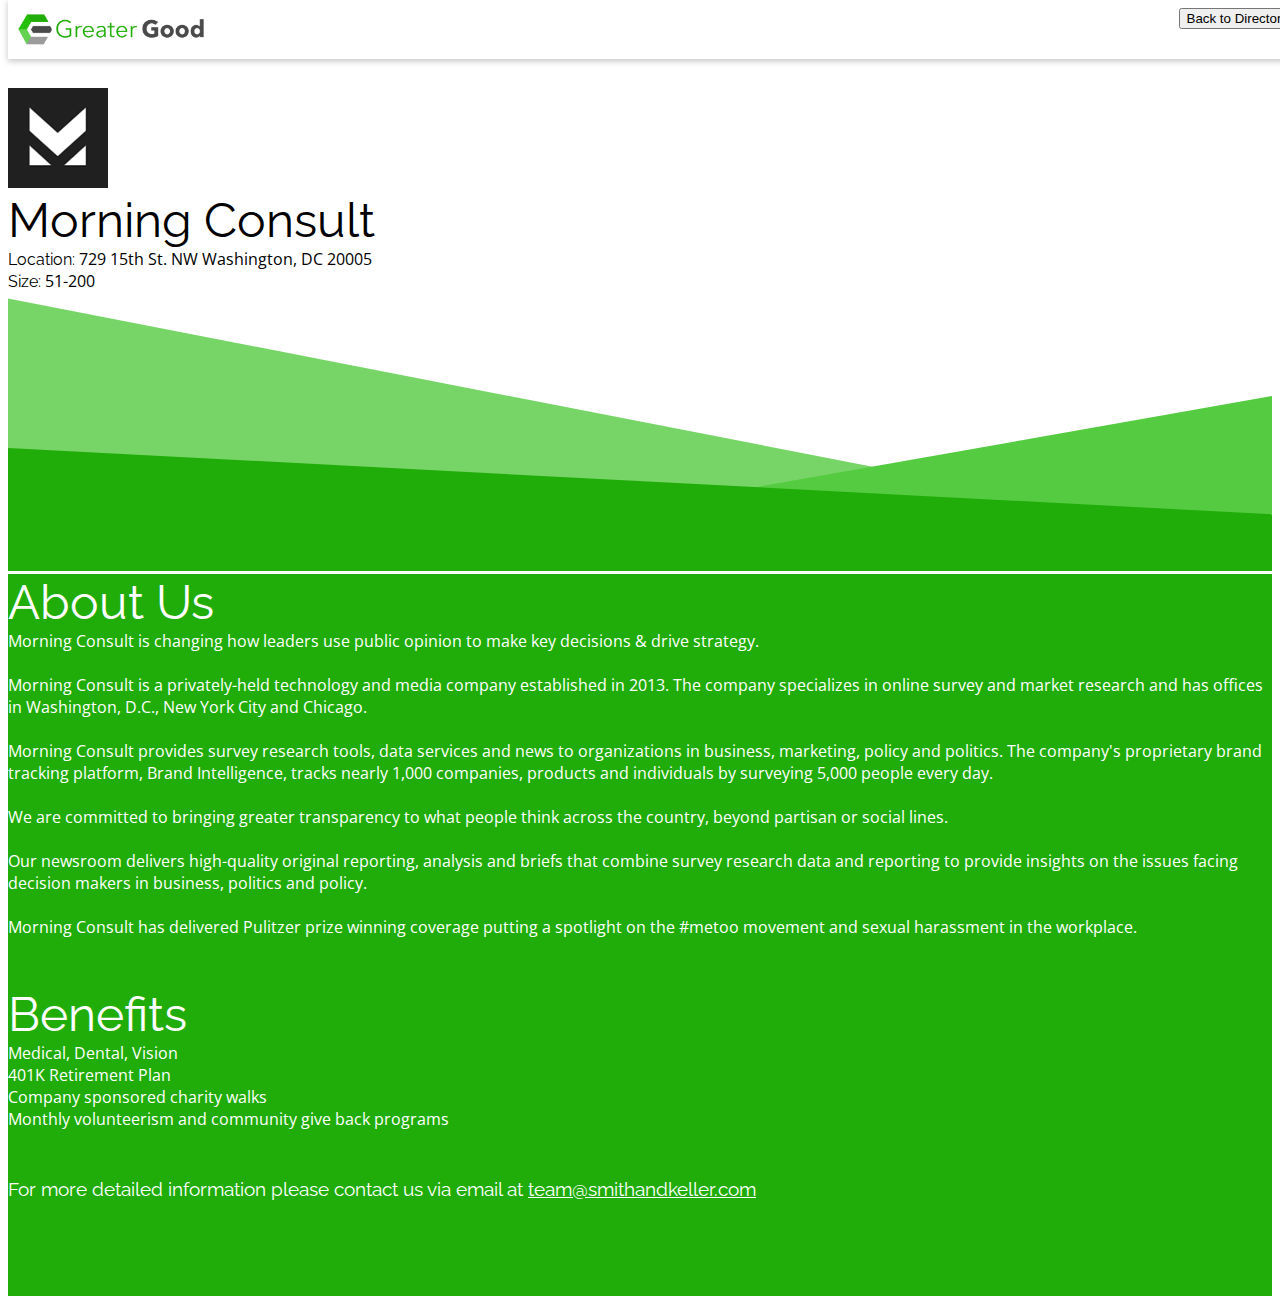
<file: profiles/morningconsult.html>
<!doctype html>

<html lang="en">
	<head>
	<meta charset="utf-8">
		<title>Find the Greater Good</title>
		<meta name="description" content="Find the Greater Good">
		<meta name="viewport" content="width=device-width, initial-scale=1, shrink-to-fit=no">
		<link rel="shortcut icon" href="../favicon.ico" />

		<link rel="stylesheet" href="https://stackpath.bootstrapcdn.com/bootstrap/4.1.1/css/bootstrap.min.css" integrity="sha384-WskhaSGFgHYWDcbwN70/dfYBj47jz9qbsMId/iRN3ewGhXQFZCSftd1LZCfmhktB" crossorigin="anonymous">
		<link href="https://fonts.googleapis.com/css?family=Open+Sans|Raleway" rel="stylesheet">
		<link rel="stylesheet" href="https://use.fontawesome.com/releases/v5.1.0/css/all.css" integrity="sha384-lKuwvrZot6UHsBSfcMvOkWwlCMgc0TaWr+30HWe3a4ltaBwTZhyTEggF5tJv8tbt" crossorigin="anonymous">
		<link rel="stylesheet" href="../css/master.css">
		<link rel="stylesheet" href="../css/profile.css">
	</head>

	<body>

		<div class="navigation">
			<div class="logo">
				<img src="../images/gg-logo-2.png" alt="Find the Greater Good">
			</div>
			<div class="menu big-menu">
				<a href="../directory.html"><button class="btn btn-outline-success" type="button"><i class="fas fa-angle-double-left"></i> Back to Directory</button></a>
			</div>
			<div class="menu small-menu">
				<a href="../directory.html"><button class="btn btn-outline-success" type="button"><i class="fas fa-angle-double-left"></i></button></a>
			</div>
		</div>

		<div class="company-detail">
			<div class="detail-container col-md-8 offset-md-2 row">
				<div class="col-md-3 logo">
					<img src="../images/clients/morningconsult.png" alt="">
				</div>
				<div class="col-md-9">
					<div class="name">Morning Consult</div>
					<div class="detail">
						<span class="title">Location:</span>
						<span class="value">729 15th St. NW Washington, DC 20005</span>
					</div>
					<div class="detail">
						<span class="title">Size:</span>
						<span class="value">51-200</span>
					</div>
					<div class="detail">
						<span class="title">Founded:</span>
						<span class="value">2013</span>
					</div>
					<div class="detail">
						<span class="title">Tech Stack:</span>
						<span class="value">JavaScript, Node, AWS</span>
					</div>
				</div>
			</div>
		</div>

		<img class="content-divider" src="../images/background.svg" alt="">

		<div class="company-info">
			<div class="col-md-8 offset-md-2">
				<div class="section">
					<div class="header">About Us</div>
					<div class="text">
						Morning Consult is changing how leaders use public opinion to make key decisions & drive strategy.<br><br>
						Morning Consult is a privately-held technology and media company established in 2013. The company specializes in online survey and market research and has offices in Washington, D.C., New York City and Chicago.<br><br>
						Morning Consult provides survey research tools, data services and news to organizations in business, marketing, policy and politics. The company's proprietary brand tracking platform, Brand Intelligence, tracks nearly 1,000 companies, products and individuals by surveying 5,000 people every day.<br><br>	
						We are committed to bringing greater transparency to what people think across the country, beyond partisan or social lines. <br><br>
						Our newsroom delivers high-quality original reporting, analysis and briefs that combine survey research data and reporting to provide insights on the issues facing decision makers in business, politics and policy.<br><br>						
						Morning Consult has delivered Pulitzer prize winning coverage putting a spotlight on the #metoo movement and sexual harassment in the workplace.
					</div>
				</div>

				<div class="section">
					<div class="header">Benefits</div>
					<div class="text">
						<div><i class="fas fa-angle-right"></i> Medical, Dental, Vision</div>
						<div><i class="fas fa-angle-right"></i> 401K Retirement Plan</div>
						<div><i class="fas fa-angle-right"></i> Company sponsored charity walks</div>
						<div><i class="fas fa-angle-right"></i> Monthly volunteerism and community give back programs</div>
					</div>
				</div>

				<div class="section">
					<div class="contact">
						<i class="fas fa-info-circle"></i> For more detailed information please contact us via email <i class="far fa-envelope"></i> at <a href="mailto:team@smithandkeller.com">team@smithandkeller.com</a>
					</div>
				</div>
			</div>
		</div>

	</body>
</html>
</file>
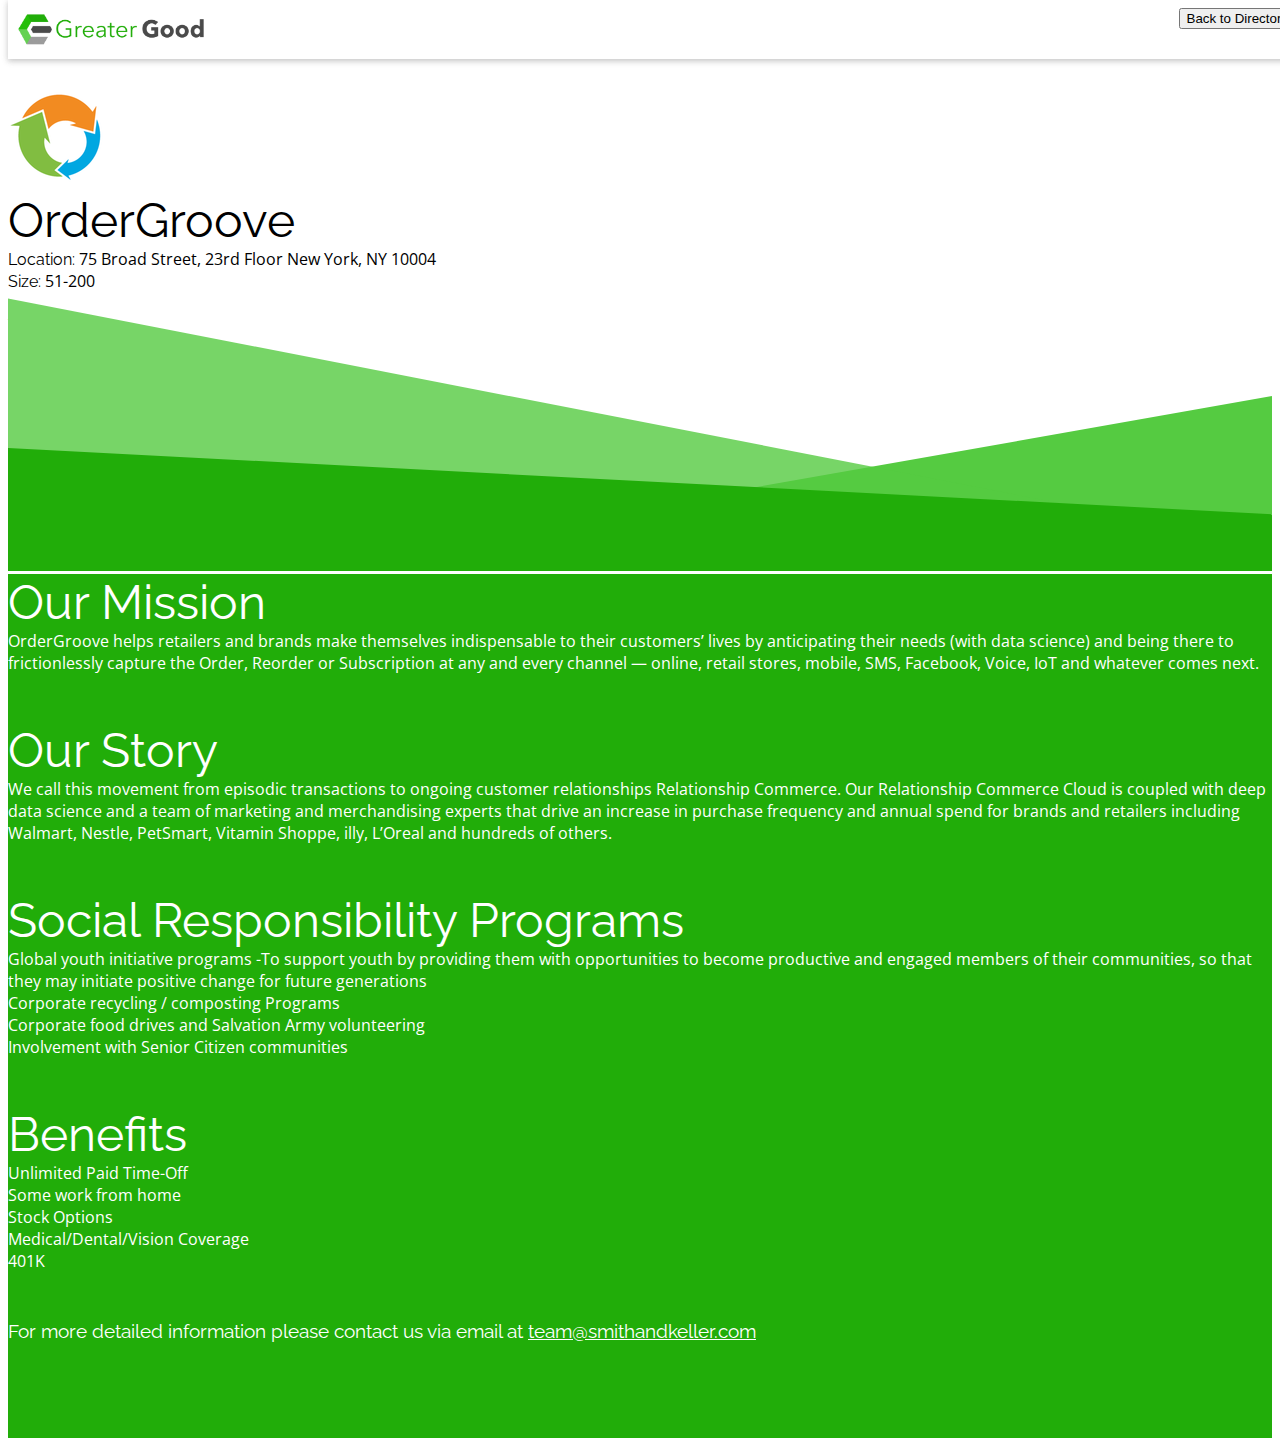
<file: profiles/ordergroove.html>
<!doctype html>

<html lang="en">
	<head>
	<meta charset="utf-8">
		<title>Find the Greater Good</title>
		<meta name="description" content="Find the Greater Good">
		<meta name="viewport" content="width=device-width, initial-scale=1, shrink-to-fit=no">
		<link rel="shortcut icon" href="../favicon.ico" />

		<link rel="stylesheet" href="https://stackpath.bootstrapcdn.com/bootstrap/4.1.1/css/bootstrap.min.css" integrity="sha384-WskhaSGFgHYWDcbwN70/dfYBj47jz9qbsMId/iRN3ewGhXQFZCSftd1LZCfmhktB" crossorigin="anonymous">
		<link href="https://fonts.googleapis.com/css?family=Open+Sans|Raleway" rel="stylesheet">
		<link rel="stylesheet" href="https://use.fontawesome.com/releases/v5.1.0/css/all.css" integrity="sha384-lKuwvrZot6UHsBSfcMvOkWwlCMgc0TaWr+30HWe3a4ltaBwTZhyTEggF5tJv8tbt" crossorigin="anonymous">
		<link rel="stylesheet" href="../css/master.css">
		<link rel="stylesheet" href="../css/profile.css">
	</head>

	<body>

		<div class="navigation">
			<div class="logo">
				<img src="../images/gg-logo-2.png" alt="Find the Greater Good">
			</div>
			<div class="menu big-menu">
				<a href="../directory.html"><button class="btn btn-outline-success" type="button"><i class="fas fa-angle-double-left"></i> Back to Directory</button></a>
			</div>
			<div class="menu small-menu">
				<a href="../directory.html"><button class="btn btn-outline-success" type="button"><i class="fas fa-angle-double-left"></i></button></a>
			</div>
		</div>

		<div class="company-detail">
			<div class="detail-container col-md-8 offset-md-2 row">
				<div class="col-md-3 logo">
					<img src="../images/clients/ordergroove.png" alt="">
				</div>
				<div class="col-md-9">
					<div class="name">OrderGroove</div>
					<div class="detail">
						<span class="title">Location:</span>
						<span class="value">75 Broad Street, 23rd Floor New York, NY 10004</span>
					</div>
					<div class="detail">
						<span class="title">Size:</span>
						<span class="value">51-200</span>
					</div>
					<div class="detail">
						<span class="title">Founded:</span>
						<span class="value">2010</span>
					</div>
					<div class="detail">
						<span class="title">Tech Stack:</span>
						<span class="value">Python, Django, JavaScript</span>
					</div>
				</div>
			</div>
		</div>

		<img class="content-divider" src="../images/background.svg" alt="">

		<div class="company-info">
			<div class="col-md-8 offset-md-2">
				<div class="section">
					<div class="header">Our Mission</div>
					<div class="text">
						OrderGroove helps retailers and brands make themselves indispensable to their customers’ lives by anticipating their needs (with data science) and being there to frictionlessly capture the Order, Reorder or Subscription at any and every channel — online, retail stores, mobile, SMS, Facebook, Voice, IoT and whatever comes next.
					</div>
				</div>

				<div class="section">
					<div class="header">Our Story</div>
					<div class="text">
						We call this movement from episodic transactions to ongoing customer relationships Relationship Commerce. Our Relationship Commerce Cloud is coupled with deep data science and a team of marketing and merchandising experts that drive an increase in purchase frequency and annual spend for brands and retailers including Walmart, Nestle, PetSmart, Vitamin Shoppe, illy, L’Oreal and hundreds of others.
					</div>
				</div>

				<div class="section">
					<div class="header">Social Responsibility Programs</div>
					<div class="text">
						<div><i class="fas fa-angle-right"></i> Global youth initiative programs -To support youth by providing them with opportunities to become productive and engaged members of their communities, so that they may initiate positive change for future generations</div>
						<div><i class="fas fa-angle-right"></i> Corporate recycling / composting Programs</div>
						<div><i class="fas fa-angle-right"></i> Corporate food drives and Salvation Army volunteering</div>
						<div><i class="fas fa-angle-right"></i> Involvement with Senior Citizen communities</div>
					</div>
				</div>

				<div class="section">
					<div class="header">Benefits</div>
					<div class="text">
						<div><i class="fas fa-angle-right"></i> Unlimited Paid Time-Off</div>
						<div><i class="fas fa-angle-right"></i> Some work from home</div>
						<div><i class="fas fa-angle-right"></i> Stock Options</div>
						<div><i class="fas fa-angle-right"></i> Medical/Dental/Vision Coverage</div>
						<div><i class="fas fa-angle-right"></i> 401K</div>
					</div>
				</div>

				<div class="section">
					<div class="contact">
						<i class="fas fa-info-circle"></i> For more detailed information please contact us via email <i class="far fa-envelope"></i> at <a href="mailto:team@smithandkeller.com">team@smithandkeller.com</a>
					</div>
				</div>
			</div>
		</div>

	</body>
</html>
</file>
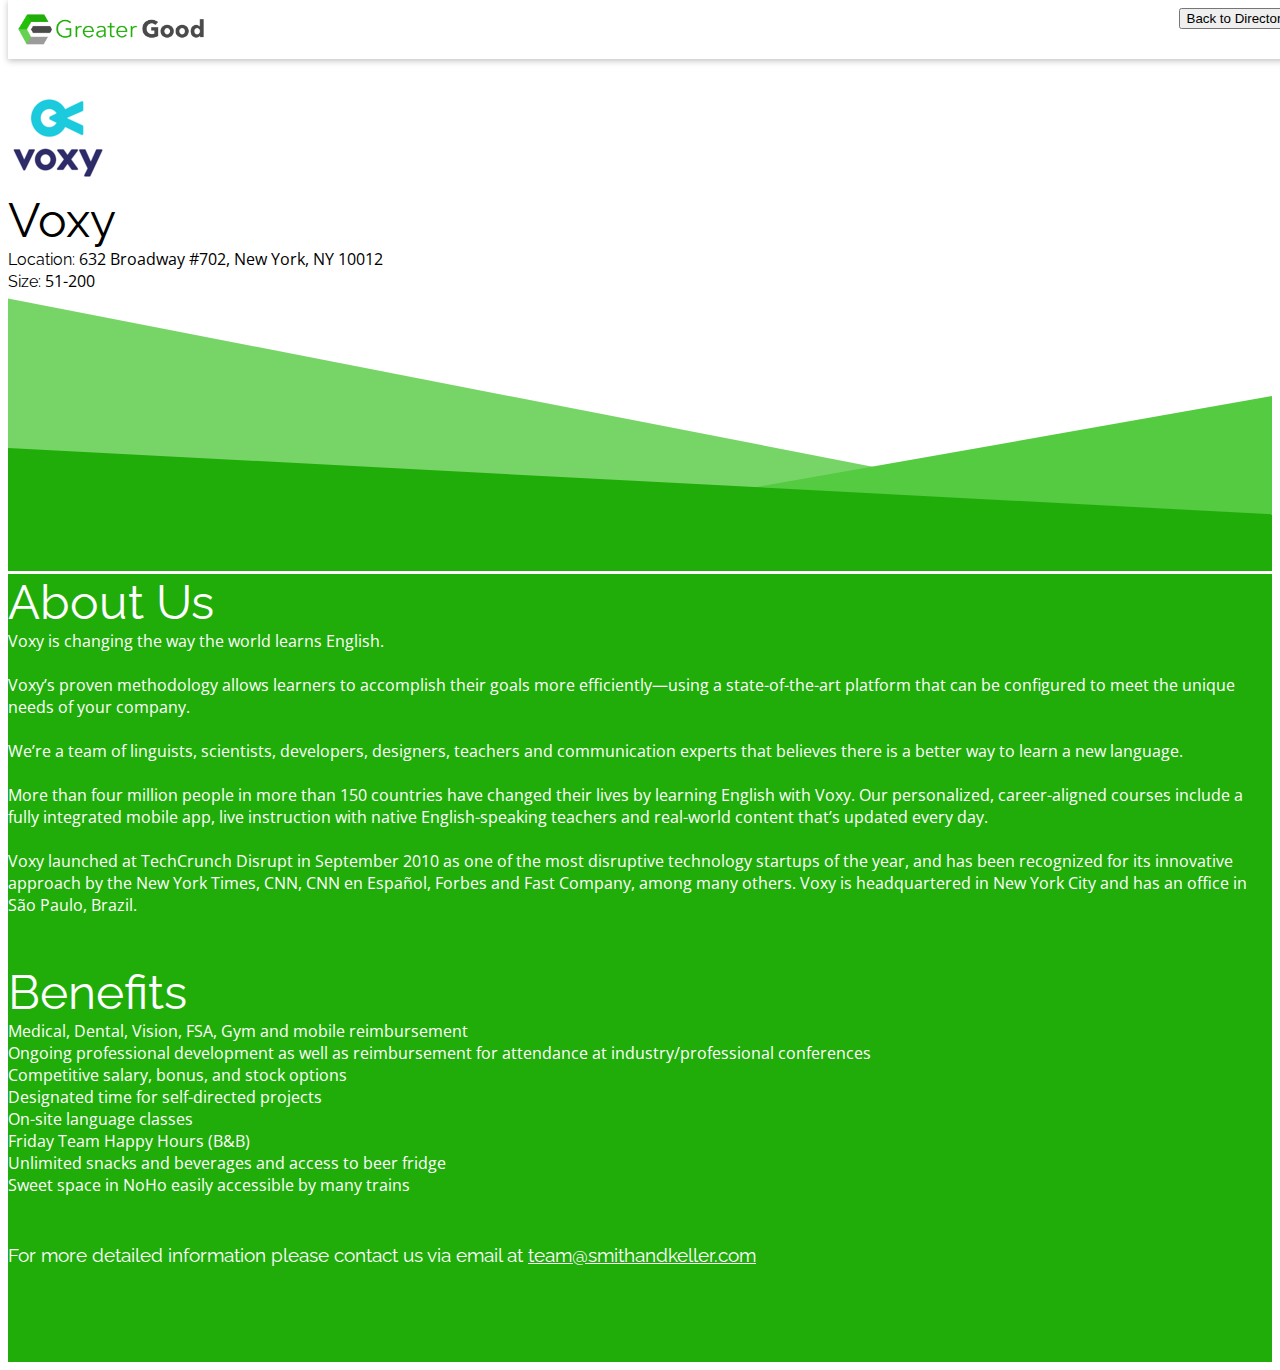
<file: profiles/voxy.html>
<!doctype html>

<html lang="en">
	<head>
	<meta charset="utf-8">
		<title>Find the Greater Good</title>
		<meta name="description" content="Find the Greater Good">
		<meta name="viewport" content="width=device-width, initial-scale=1, shrink-to-fit=no">
		<link rel="shortcut icon" href="../favicon.ico" />

		<link rel="stylesheet" href="https://stackpath.bootstrapcdn.com/bootstrap/4.1.1/css/bootstrap.min.css" integrity="sha384-WskhaSGFgHYWDcbwN70/dfYBj47jz9qbsMId/iRN3ewGhXQFZCSftd1LZCfmhktB" crossorigin="anonymous">
		<link href="https://fonts.googleapis.com/css?family=Open+Sans|Raleway" rel="stylesheet">
		<link rel="stylesheet" href="https://use.fontawesome.com/releases/v5.1.0/css/all.css" integrity="sha384-lKuwvrZot6UHsBSfcMvOkWwlCMgc0TaWr+30HWe3a4ltaBwTZhyTEggF5tJv8tbt" crossorigin="anonymous">
		<link rel="stylesheet" href="../css/master.css">
		<link rel="stylesheet" href="../css/profile.css">
	</head>

	<body>

		<div class="navigation">
			<div class="logo">
				<img src="../images/gg-logo-2.png" alt="Find the Greater Good">
			</div>
			<div class="menu big-menu">
				<a href="../directory.html"><button class="btn btn-outline-success" type="button"><i class="fas fa-angle-double-left"></i> Back to Directory</button></a>
			</div>
			<div class="menu small-menu">
				<a href="../directory.html"><button class="btn btn-outline-success" type="button"><i class="fas fa-angle-double-left"></i></button></a>
			</div>
		</div>

		<div class="company-detail">
			<div class="detail-container col-md-8 offset-md-2 row">
				<div class="col-md-3 logo">
					<img src="../images/clients/voxy.png" alt="">
				</div>
				<div class="col-md-9">
					<div class="name">Voxy</div>
					<div class="detail">
						<span class="title">Location:</span>
						<span class="value">632 Broadway #702, New York, NY 10012</span>
					</div>
					<div class="detail">
						<span class="title">Size:</span>
						<span class="value">51-200</span>
					</div>
					<div class="detail">
						<span class="title">Founded:</span>
						<span class="value">2010</span>
					</div>
					<div class="detail">
						<span class="title">Tech Stack:</span>
						<span class="value">Python, Django, Java, JavaScript</span>
					</div>
				</div>
			</div>
		</div>

		<img class="content-divider" src="../images/background.svg" alt="">

		<div class="company-info">
			<div class="col-md-8 offset-md-2">
				<div class="section">
					<div class="header">About Us</div>
					<div class="text">
						Voxy is changing the way the world learns English.<br><br>
						Voxy’s proven methodology allows learners to accomplish their goals more efficiently—using a state-of-the-art platform that can be configured to meet the unique needs of your company.<br><br>
						We’re a team of linguists, scientists, developers, designers, teachers and communication experts that believes there is a better way to learn a new language.<br><br>
						More than four million people in more than 150 countries have changed their lives by learning English with Voxy. Our personalized, career-aligned courses include a fully integrated mobile app, live instruction with native English-speaking teachers and real-world content that’s updated every day.<br><br>
						Voxy launched at TechCrunch Disrupt in September 2010 as one of the most disruptive technology startups of the year, and has been recognized for its innovative approach by the New York Times, CNN, CNN en Español, Forbes and Fast Company, among many others. Voxy is headquartered in New York City and has an office in São Paulo, Brazil.
					</div>
				</div>

				<div class="section">
					<div class="header">Benefits</div>
					<div class="text">
						<div><i class="fas fa-angle-right"></i> Medical, Dental, Vision, FSA, Gym and mobile reimbursement</div>
						<div><i class="fas fa-angle-right"></i> Ongoing professional development as well as reimbursement for attendance at industry/professional conferences</div>
						<div><i class="fas fa-angle-right"></i> Competitive salary, bonus, and stock options</div>
						<div><i class="fas fa-angle-right"></i> Designated time for self-directed projects</div>
						<div><i class="fas fa-angle-right"></i> On-site language classes</div>
						<div><i class="fas fa-angle-right"></i> Friday Team Happy Hours (B&B)</div>
						<div><i class="fas fa-angle-right"></i> Unlimited snacks and beverages and access to beer fridge</div>
						<div><i class="fas fa-angle-right"></i> Sweet space in NoHo easily accessible by many trains</div>
					</div>
				</div>

				<div class="section">
					<div class="contact">
						<i class="fas fa-info-circle"></i> For more detailed information please contact us via email <i class="far fa-envelope"></i> at <a href="mailto:team@smithandkeller.com">team@smithandkeller.com</a>
					</div>
				</div>
			</div>
		</div>

	</body>
</html>
</file>
<file: css/master.css>
body {
	overflow-x: hidden;
	overflow-y: scroll;
}
.navigation {
	width: 100%;
	padding: .5em;
	position: fixed;
	top: 0;
	background-color: #FFFFFF;
	z-index: 10;
	box-shadow: 0 2px 5px 0 rgba(95, 95, 95, 0.2), 0 2px 7px 0 rgba(95, 95, 95, 0.2);
}
.navigation .logo {
	float: left;
	padding-top: 4px;
}
.navigation .logo img {
	max-height: 35px;
}
.navigation .menu {
	float: right;
}
.navigation .small-menu {
	display: none;
}
.navigation .big-menu {
	display: block;
}
.content-divider {
	width: 100%;
	margin-bottom: -1px;
}
.content-section-1 {
	padding: 6em 0em;
	min-height: 50vh;
}
.content-section-1 .title {
	font-size: 5em;
	font-family: 'Raleway', Arial, Helvetica, sans-serif;
}
.content-section-1 .text {
	font-size: 1.5em;
	font-family: 'Raleway', Arial, Helvetica, sans-serif;
}
.content-section-1 .text a {
	color: #21AD09;
	cursor: pointer;
}
.content-section-2 {
	background-color: #21AD09;
	color: #FFFFFF;
	padding-bottom: 6em;
}
.content-section-2 .title, .content-section-3 .title {
	font-size: 3em;
	font-weight: bold;
	font-family: 'Raleway', Arial, Helvetica, sans-serif;
}
.content-section-2 .text, .content-section-3 .text {
	font-size: 2em;
	font-family: 'Raleway', Arial, Helvetica, sans-serif;
}
.content-section-2 .text .industries {
	margin-top: 1em;
	font-size: .75em;
	font-family: 'Raleway', Arial, Helvetica, sans-serif;
}
.content-section-3 {
	padding: 4em 0em;
}
.content-section-3 .title {
	font-size: 3em;
	font-family: 'Raleway', Arial, Helvetica, sans-serif;
}
.content-section-3 .text {
	font-size: 2em;
	font-family: 'Raleway', Arial, Helvetica, sans-serif;
}
.content-section-3 .text a {
	color: #21AD09;
	cursor: pointer;
}
.footer {
	text-align: center;
	padding: 2em 0em;
	font-family: 'Raleway', Arial, Helvetica, sans-serif;
}
.footer a {
	color: #404040;
}

@media only screen and (max-device-width: 768px) {
	.content-section-1 .title, .content-section-2 .title, .content-section-3 .title {
		font-size: 3em;
	}
	.content-section-1 .text, .content-section-2 .text, .content-section-3 .text {
		font-size: 1em;
	}
	.content-section-1, .content-section-2, .content-section-3 {
		padding-left: 1em;
		padding-right: 1em;
	}
	.content-section-2 .text .industries-header {
		font-size: 3em;
	}
	.content-section-2 .text .industries {
		font-size: 1em;
	}
	.navigation .small-menu {
		display: block;
	}
	.navigation .big-menu {
		display: none;
	}
}
</file>
<file: css/directory.css>
.directory-header {
  font-family: 'Raleway', Arial, Helvetica, sans-serif;
	padding: 4em 0em;
}
.directory-header .header {
	font-size: 5em;
}
.directory-header .sub-header {
	font-size: 1.5em;
}
.dg-container .col-md-6 {
	float: left;
}
.dg-container a{
	color: #000000;
}
.dg-container .dg-block {
	margin-bottom: 4em;
}
.dg-container .dg-logo img {
	max-width: 100%;
	width: 100%;
}
.dg-container .dg-stats .name {
	font-family: 'Open Sans', Arial, Helvetica, sans-serif;
	font-weight: bold;
	font-size: 1.2em;
}
.dg-container .dg-stats .description {
	font-family: 'Raleway', Arial, Helvetica, sans-serif;
	font-weight: bold;
}
.dg-container .dg-stats .tech {
	margin-top: 1em;
}
.dg-container .dg-stats .tech .title {
	font-family: 'Open Sans', Arial, Helvetica, sans-serif;
	font-weight: bold;
}
.dg-container .dg-stats .tech .techs {
	font-family: 'Raleway', Arial, Helvetica, sans-serif;
}

@media only screen and (max-device-width: 768px) {
	.directory-header {
		padding-left: 1em;
		padding-right: 1em;
	}
	.directory-header .header {
		font-size: 3em;
	}
	.directory-header .sub-header {
		font-size: 1.5em;
	}
}
</file>
<file: css/profile.css>
.company-detail {
	padding: 5em 0em 0em;
	margin-bottom: -3em;
}
.company-detail .detail-container .name {
	font-size: 3em;
	font-family: 'Raleway', Arial, Helvetica, sans-serif;
}
.company-detail .detail-container .detail .title {
	font-size: 1em;
	font-family: 'Raleway', Arial, Helvetica, sans-serif;
}
.company-detail .detail-container .detail .value {
	font-size: 1em;
	font-family: 'Open Sans', Arial, Helvetica, sans-serif;
}
.company-detail .detail-container .logo img {
	max-height: 100%;
	max-width: 100%;
}
.company-info {
	background-color: #21AD09;
	color: #FFFFFF;
	padding-bottom: 3em;
}
.company-info .section {
	margin-bottom: 3em;
}
.company-info .section .header {
	font-size: 3em;
	font-family: 'Raleway', Arial, Helvetica, sans-serif;
}
.company-info .section .text {
	font-family: 'Open Sans', Arial, Helvetica, sans-serif;
}
.company-info .section .contact {
	font-family: 'Raleway', Arial, Helvetica, sans-serif;
	font-size: 1.2em;
}
.company-info .section .contact a {
	color: #FFFFFF;
}

@media only screen and (max-device-width: 768px) {
	.company-detail {
		padding: 5em 0em 2em;
		margin-bottom: 0em;
	}
}
</file>
